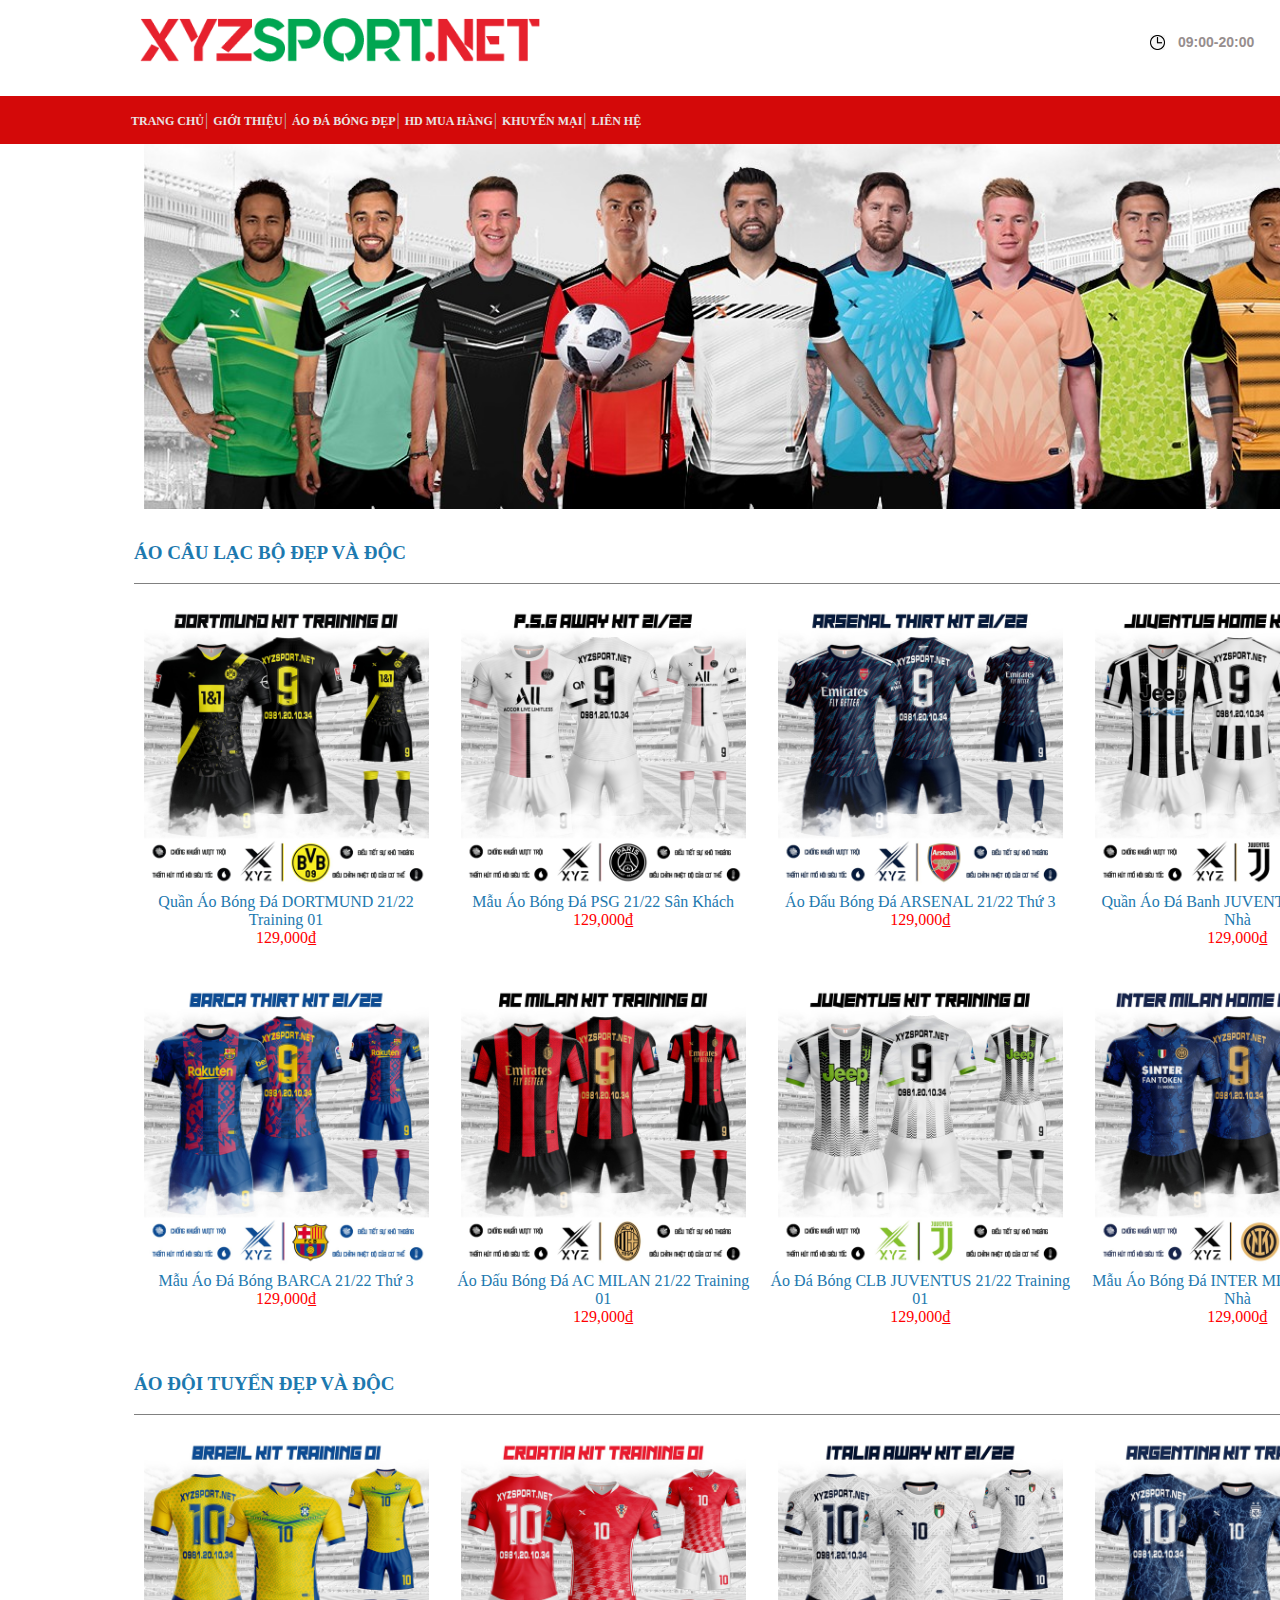
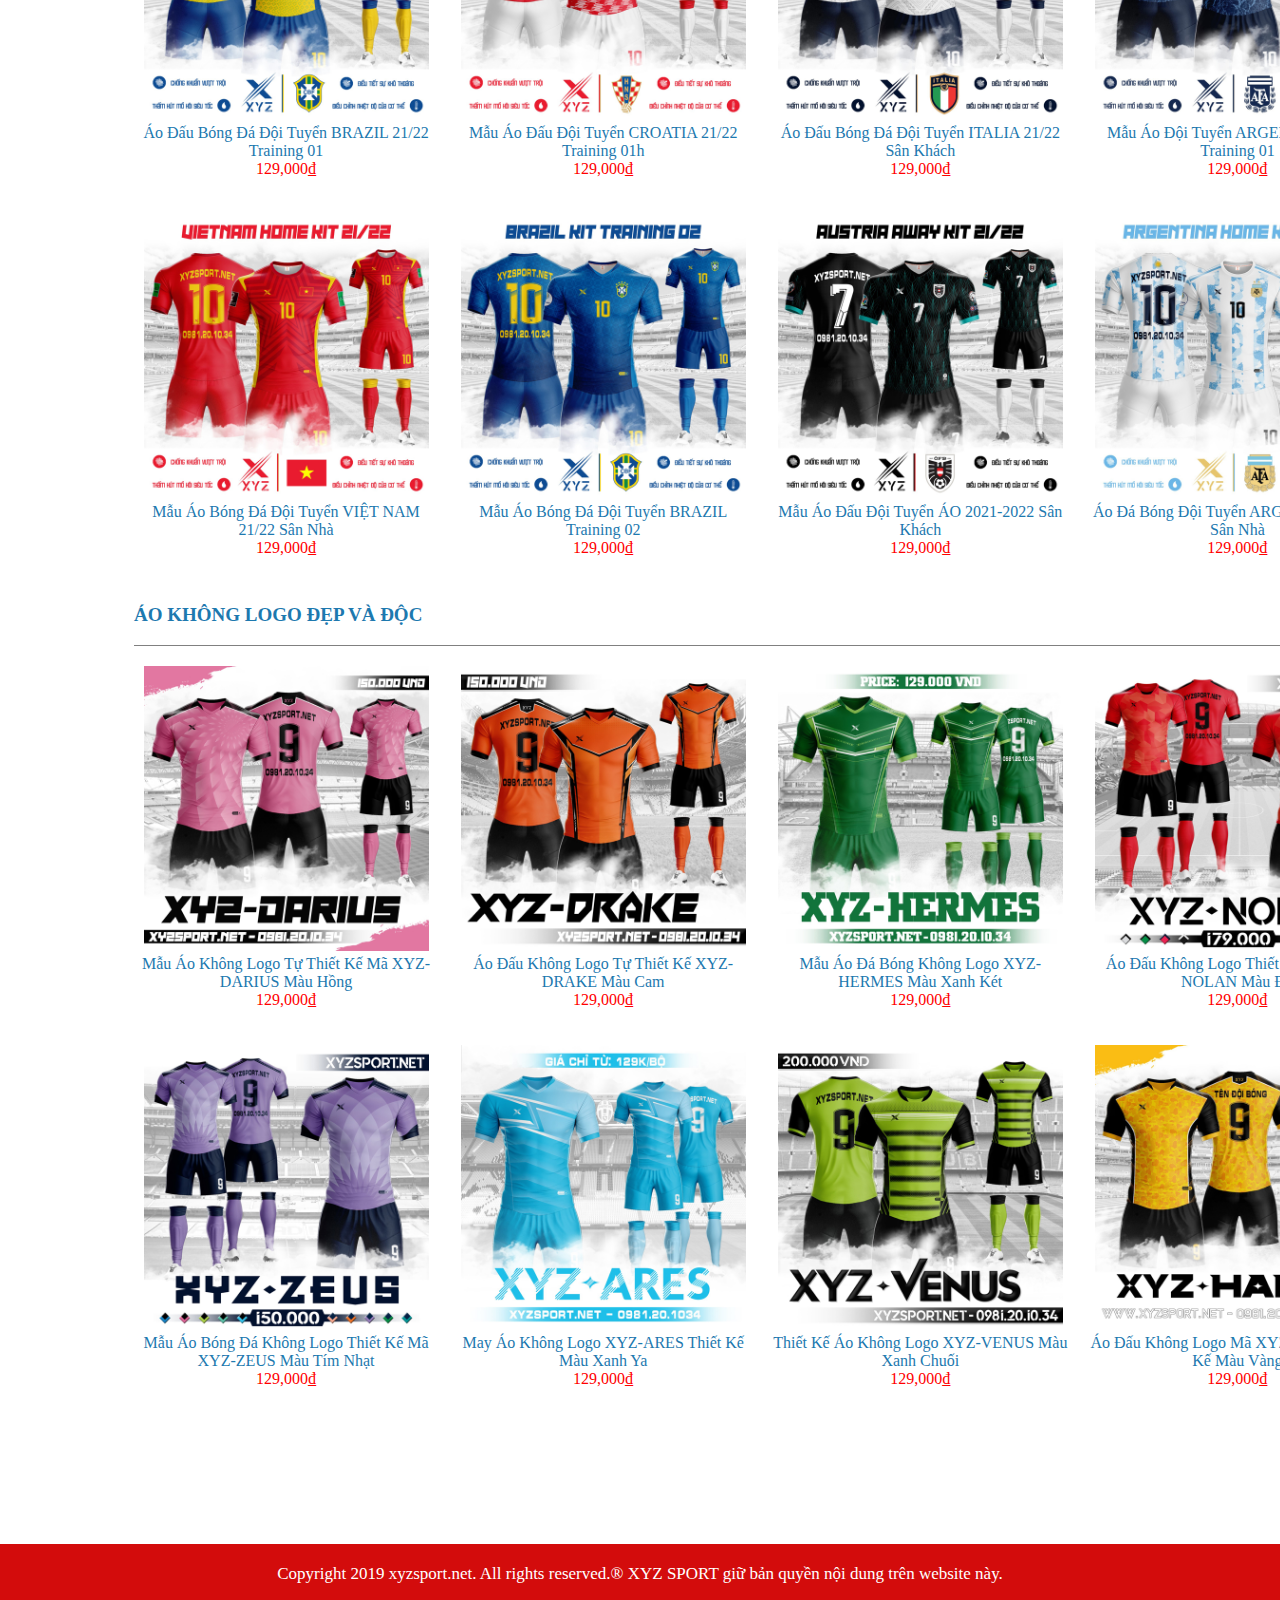
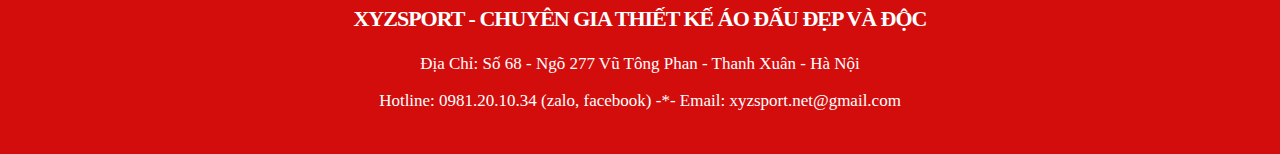
<file: index/index.html>
<!DOCTYPE html>
<html lang="en">

<head>
    <meta charset="UTF-8">
    <title>XYZ SPORT</title>
    <link rel="stylesheet" href="../css/style.css">
</head>

<body>
    <header>
        <div>
            <img src="../images/Logo-BannerTop3.png" alt="">
            <div class="hotline">
                
                <a href="">
                    <div class=hotline4>09:00-20:00 </div>
                </a>
                <a href="">
                    <div class=hotline5>0999.99.99.99 </div>
                </a>
            </div>
        </div>
    </header>

    <nav>
        <div class="menu">
            <ul>
                <li><a href="index.html">TRANG CHỦ</a></li>|
                <li><a href="index1.html">GIỚI THIỆU</a></li>|
                <li><a href="index2.html">ÁO ĐÁ BÓNG ĐẸP</a>
                    <ul>
                        <li><a href="index3.html">ÁO KHÔNG LOGO</a></li>
                        <li><a href="index4.html">ÁO CÂU LẠI BỘ</a></li>
                        <li><a href="index5.html">ÁO ĐỘI TUYỂN</a></li>
                    </ul>
                </li>|
                <li><a href="index6.html">HD MUA HÀNG</a></li>|
                <li><a href="index7.html">KHUYẾN MẠI</a></li>|
                <li><a href="index8.html">LIÊN HỆ</a></li>
            </ul>
        </div>
    </nav>
    <article>
        <div class="khunglon">
            <div class="anhchinh">
                <img src="../images/hinh1.jpg" alt="">
            </div>
            <div class="khung">
                <div class="noidungsp1">
                    <h3>ÁO CÂU LẠC BỘ ĐẸP VÀ ĐỘC</h3>
                </div>
                <div class="sanpham">
                    <a href="">
                        <div class="anhsp1">

                            <div class="anh">
                                <img src="../images/sp1.jpg" alt="">
                            </div>
                            <div class="tensp">
                                <div>Quần Áo Bóng Đá DORTMUND 21/22 Training 01</div>
                                129,000₫
                            </div>

                        </div>
                    </a>
                    <a href="">
                        <div class="anhsp1">
                            <div class="anh">
                                <img src="../images/sp2.jpg" alt="">
                            </div>
                            <div class="tensp">
                                <div>Mẫu Áo Bóng Đá PSG 21/22 Sân Khách</div>
                                129,000₫
                            </div>
                        </div>
                    </a>
                    <a href="">
                        <div class="anhsp1">
                            <div class="anh">
                                <img src="../images/sp3.jpg" alt="">
                            </div>
                            <div class="tensp">
                                <div>Áo Đấu Bóng Đá ARSENAL 21/22 Thứ 3</div>
                                129,000₫
                            </div>
                        </div>
                    </a>
                    <a href="">
                        <div class="anhsp1">
                            <div class="anh">
                                <img src="../images/sp4 4 4.jpg" alt="">
                            </div>
                            <div class="tensp">
                                <div>Quần Áo Đá Banh JUVENTUS 21/22 Sân Nhà</div>
                                129,000₫
                            </div>
                        </div>
                    </a>
                    <a href="">
                        <div class="anhsp1">
                            <div class="anh">
                                <img src="../images/sp5.jpg" alt="">
                            </div>
                            <div class="tensp">
                                <div>Mẫu Áo Đá Bóng BARCA 21/22 Thứ 3</div>
                                129,000₫
                            </div>
                        </div>
                    </a>
                    <a href="">
                        <div class="anhsp1">
                            <div class="anh">
                                <img src="../images/sp6.jpg" alt="">
                            </div>
                            <div class="tensp">
                                <div>Áo Đấu Bóng Đá AC MILAN 21/22 Training 01</div>
                                129,000₫
                            </div>
                        </div>
                    </a>
                    <a href="">
                        <div class="anhsp1">
                            <div class="anh">
                                <img src="../images/sp7.jpg" alt="">
                            </div>
                            <div class="tensp">
                                <div>Áo Đá Bóng CLB JUVENTUS 21/22 Training 01
                                </div>
                                129,000₫
                            </div>
                        </div>
                    </a>
                    <a href="">
                        <div class="anhsp1">
                            <div class="anh">
                                <img src="../images/sp8.jpg" alt="">
                            </div>
                            <div class="tensp">
                                <div>Mẫu Áo Bóng Đá INTER MILAN 21/22 Sân Nhà</div>
                                129,000₫
                            </div>
                        </div>
                    </a>
                </div>
            </div>
            <div class="khung">
                <div class="noidungsp1">
                    <h3>ÁO ĐỘI TUYỂN ĐẸP VÀ ĐỘC</h3>
                </div>
                <div class="sanpham">
                    <a href="">
                    <div class="anhsp1">
                        <div class="anh">
                            <img src="../images/sp9.jpg" alt="">
                        </div>
                        <div class="tensp">
                            <div>Áo Đấu Bóng Đá Đội Tuyển BRAZIL 21/22 Training 01</div>
                            129,000₫
                        </div>
                    </div>
                </a>
                <a href="">
                    <div class="anhsp1">
                        <div class="anh">
                            <img src="../images/sp10.jpg" alt="">
                        </div>
                        <div class="tensp">
                            <div>Mẫu Áo Đấu Đội Tuyển CROATIA 21/22 Training 01h</div>
                            129,000₫
                        </div>
                    </div>
                </a>
                <a href="">
                    <div class="anhsp1">
                        <div class="anh">
                            <img src="../images/sp11.jpg" alt="">
                        </div>
                        <div class="tensp">
                            <div>Áo Đấu Bóng Đá Đội Tuyển ITALIA 21/22 Sân Khách
                            </div>
                            129,000₫
                        </div>
                    </div>
                </a>
                <a href="">
                    <div class="anhsp1">
                        <div class="anh">
                            <img src="../images/sp12.jpg" alt="">
                        </div>
                        <div class="tensp">
                            <div>Mẫu Áo Đội Tuyển ARGENTINA 21/22 Training 01</div>
                            129,000₫
                        </div>
                    </div>
                </a>
                <a href="">
                    <div class="anhsp1">
                        <div class="anh">
                            <img src="../images/sp13.jpg" alt="">
                        </div>
                        <div class="tensp">
                            <div>Mẫu Áo Bóng Đá Đội Tuyển VIỆT NAM 21/22 Sân Nhà
                            </div>
                            129,000₫
                        </div>
                    </div>
                </a>
                <a href="">
                    <div class="anhsp1">
                        <div class="anh">
                            <img src="../images/sp14.jpg" alt="">
                        </div>
                        <div class="tensp">
                            <div>Mẫu Áo Bóng Đá Đội Tuyển BRAZIL Training 02
                            </div>
                            129,000₫
                        </div>
                    </div>
                </a>
                <a href="">
                    <div class="anhsp1">
                        <div class="anh">
                            <img src="../images/sp15.jpg" alt="">
                        </div>
                        <div class="tensp">
                            <div>Mẫu Áo Đấu Đội Tuyển ÁO 2021-2022 Sân Khách
                            </div>
                            129,000₫
                        </div>
                    </div>
                </a>
                <a href="">
                    <div class="anhsp1">
                        <div class="anh">
                            <img src="../images/sp16.jpg" alt="">
                        </div>
                        <div class="tensp">
                            <div>Áo Đá Bóng Đội Tuyển ARGENTINA 21/22 Sân Nhà
                            </div>
                            129,000₫
                        </div>
                    </div>
                </div>
            </a>
            </div>
            <div class="khung">
                <div class="noidungsp1">
                    <h3>ÁO KHÔNG LOGO ĐẸP VÀ ĐỘC</h3>
                </div>
                <div class="sanpham">
                    <a href="">
                    <div class="anhsp1">
                        <div class="anh">
                            <img src="../images/sp17 1.jpg" alt="">
                        </div>
                        <div class="tensp">
                            <div>Mẫu Áo Không Logo Tự Thiết Kế Mã XYZ-DARIUS Màu Hồng
                            </div>
                            129,000₫
                        </div>
                    </div>
                </a>
                <a href="">
                    <div class="anhsp1">
                        <div class="anh">
                            <img src="../images/sp18.jpg" alt="">
                        </div>
                        <div class="tensp">
                            <div>Áo Đấu Không Logo Tự Thiết Kế XYZ-DRAKE Màu Cam
                            </div>
                            129,000₫
                        </div>
                    </div>
                </a>
                <a href="">
                    <div class="anhsp1">
                        <div class="anh">
                            <img src="../images/sp19.jpg" alt="">
                        </div>
                        <div class="tensp">
                            <div>Mẫu Áo Đá Bóng Không Logo XYZ-HERMES Màu Xanh Két
                            </div>
                            129,000₫
                        </div>
                    </div>
                </a>
                <a href="">
                    <div class="anhsp1">
                        <div class="anh">
                            <img src="../images/sp20.jpg" alt="">
                        </div>
                        <div class="tensp">
                            <div>Áo Đấu Không Logo Thiết Kế Mã XYZ-NOLAN Màu Đỏ</div>
                            129,000₫
                        </div>
                    </div>
                </a>
                <a href="">
                    <div class="anhsp1">
                        <div class="anh">
                            <img src="../images/sp21.jpg" alt="">
                        </div>
                        <div class="tensp">
                            <div>Mẫu Áo Bóng Đá Không Logo Thiết Kế Mã XYZ-ZEUS Màu Tím Nhạt</div>
                            129,000₫
                        </div>
                    </div>
                </a>
                <a href="">
                    <div class="anhsp1">
                        <div class="anh">
                            <img src="../images/sp22 2.jpg" alt="">
                        </div>
                        <div class="tensp">
                            <div>May Áo Không Logo XYZ-ARES Thiết Kế Màu Xanh Ya
                            </div>
                            129,000₫
                        </div>
                    </div>
                </a>
                <a href="">
                    <div class="anhsp1">
                        <div class="anh">
                            <img src="../images/sp23.jpg" alt="">
                        </div>
                        <div class="tensp">
                            <div>Thiết Kế Áo Không Logo XYZ-VENUS Màu Xanh Chuối
                            </div>
                            129,000₫
                        </div>
                    </div>
                </a>
                <a href="">
                    <div class="anhsp1">
                        <div class="anh">
                            <img src="../images/sp24.jpg" alt="">
                        </div>
                        <div class="tensp">
                            <div>Áo Đấu Không Logo Mã XYZ-HADES Thiết Kế Màu Vàng
                            </div>
                            129,000₫
                        </div>
                    </div>
                </a>
                
            </div>
        </div>
    </article>
    <footer>
        <p class="kt1"> Copyright 2019 xyzsport.net. All rights reserved.® XYZ SPORT giữ bản quyền nội dung trên website
            này.</p>
        <p class="kt2"> XYZSPORT - CHUYÊN GIA THIẾT KẾ ÁO ĐẤU ĐẸP VÀ ĐỘC</p>
        <p class="kt3">Địa Chỉ: Số 68 - Ngõ 277 Vũ Tông Phan - Thanh Xuân - Hà Nội</p>
        <p class="kt4">Hotline: 0981.20.10.34 (zalo, facebook) -*- Email: xyzsport.net@gmail.com</p>
    </footer>
</body>

</html>
</file>
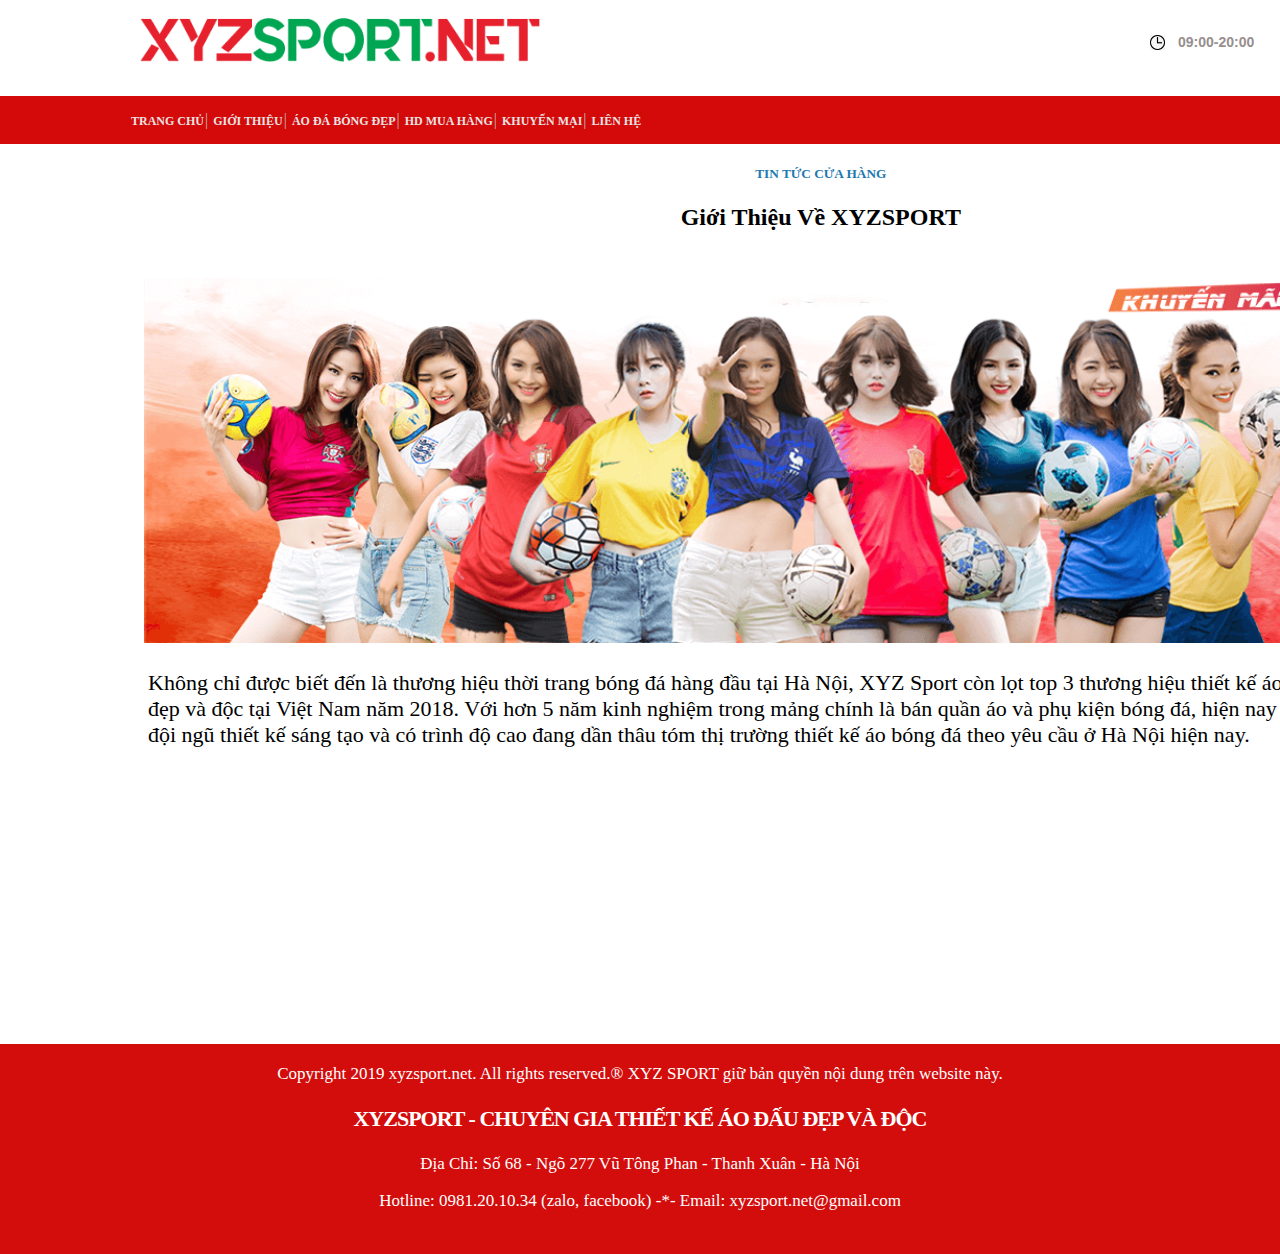
<file: index/index1.html>
<!DOCTYPE html>
<html lang="en">

<head>
    <meta charset="UTF-8">
    <title>XYZ SPORT</title>
    <link rel="stylesheet" href="../css/stylegioithieu.css">
</head>

<body>
    <header>
        <div>
            <img src="../images/Logo-BannerTop3.png" alt="">
            <div class="hotline">
                
                <a href="">
                    <div class=hotline4>09:00-20:00 </div>
                </a>
                <a href="">
                    <div class=hotline5>0999.99.99.99 </div>
                </a>
            </div>
        </div>
    </header>

    <nav>
        <div class="menu">
            <ul>
                <li><a href="index.html">TRANG CHỦ</a></li>|
                <li><a href="index1.html">GIỚI THIỆU</a></li>|
                <li><a href="index2.html">ÁO ĐÁ BÓNG ĐẸP</a>
                    <ul>
                        <li><a href="index3.html">ÁO KHÔNG LOGO</a></li>
                        <li><a href="index4.html">ÁO CÂU LẠI BỘ</a></li>
                        <li><a href="index5.html">ÁO ĐỘI TUYỂN</a></li>
                    </ul>
                </li>|
                <li><a href="index6.html">HD MUA HÀNG</a></li>|
                <li><a href="index7.html">KHUYẾN MẠI</a></li>|

                <li><a href="index8.html">LIÊN HỆ</a></li>
            </ul>
        </div>
    </nav>
    <article>
        <div class="khung">
            <div class="noidungsp1">
                <h5>TIN TỨC CỬA HÀNG</h5>
                <h2>Giới Thiệu Về XYZSPORT</h2>
            </div>
            
        </div>
        <div class="khunglon">
            <div class="anhchinh">
                <img src="../imggioithieu/anh1.png" alt="">
                
            </div>
            <p class="ndgt1">Không chỉ được biết đến là thương hiệu thời trang bóng đá hàng đầu tại Hà Nội, XYZ Sport còn lọt top 3 thương hiệu thiết kế áo bóng đá đẹp và độc tại Việt Nam năm 2018. Với hơn 5 năm kinh nghiệm trong mảng chính là bán quần áo và phụ kiện bóng đá, hiện nay XYZ với đội ngũ thiết kế sáng tạo và có trình độ cao đang dần thâu tóm thị trường thiết kế áo bóng đá theo yêu cầu ở Hà Nội hiện nay.
               
            </p>
            
        </div>
        
        
    </article>
    
    <footer>
        <p class="kt1"> Copyright 2019 xyzsport.net. All rights reserved.® XYZ SPORT giữ bản quyền nội dung trên website
            này.</p>
        <p class="kt2"> XYZSPORT - CHUYÊN GIA THIẾT KẾ ÁO ĐẤU ĐẸP VÀ ĐỘC</p>
        <p class="kt3">Địa Chỉ: Số 68 - Ngõ 277 Vũ Tông Phan - Thanh Xuân - Hà Nội</p>
        <p class="kt4">Hotline: 0981.20.10.34 (zalo, facebook) -*- Email: xyzsport.net@gmail.com</p>
    </footer>
</body>

</html>
</file>
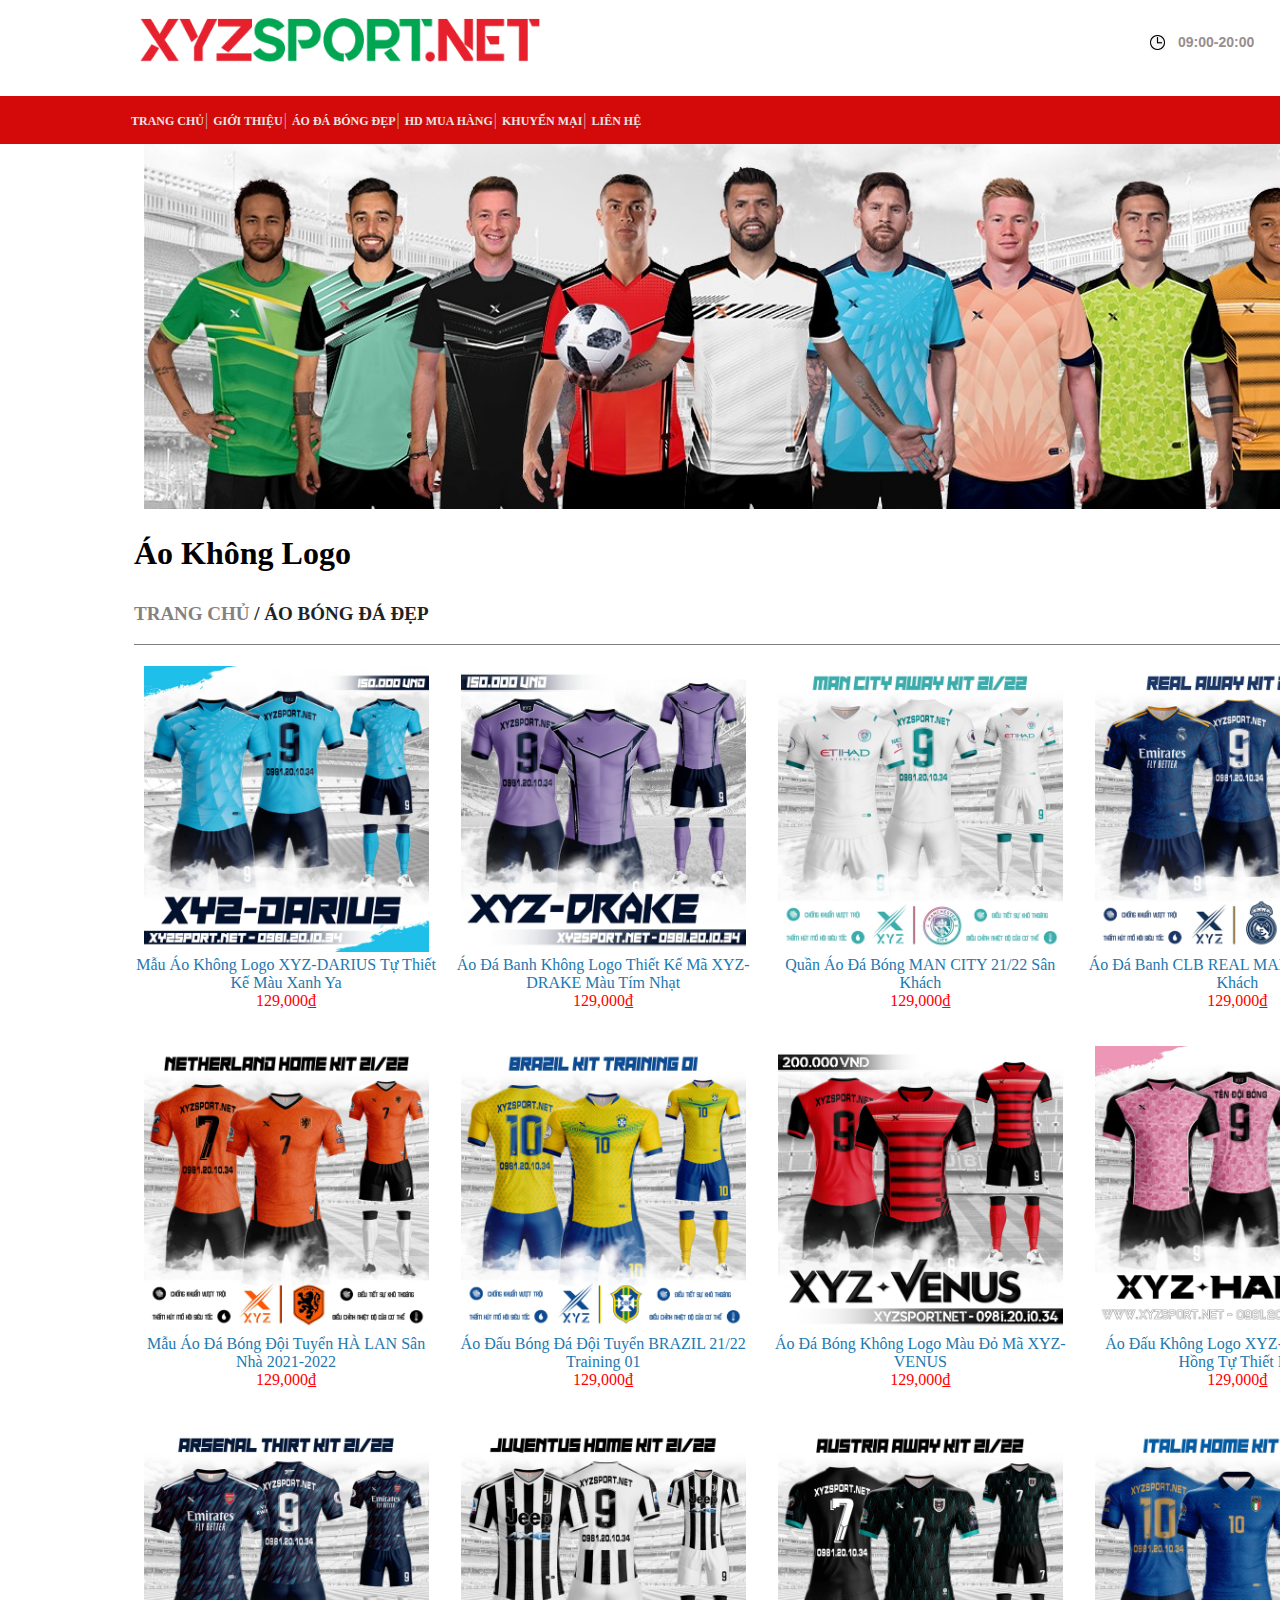
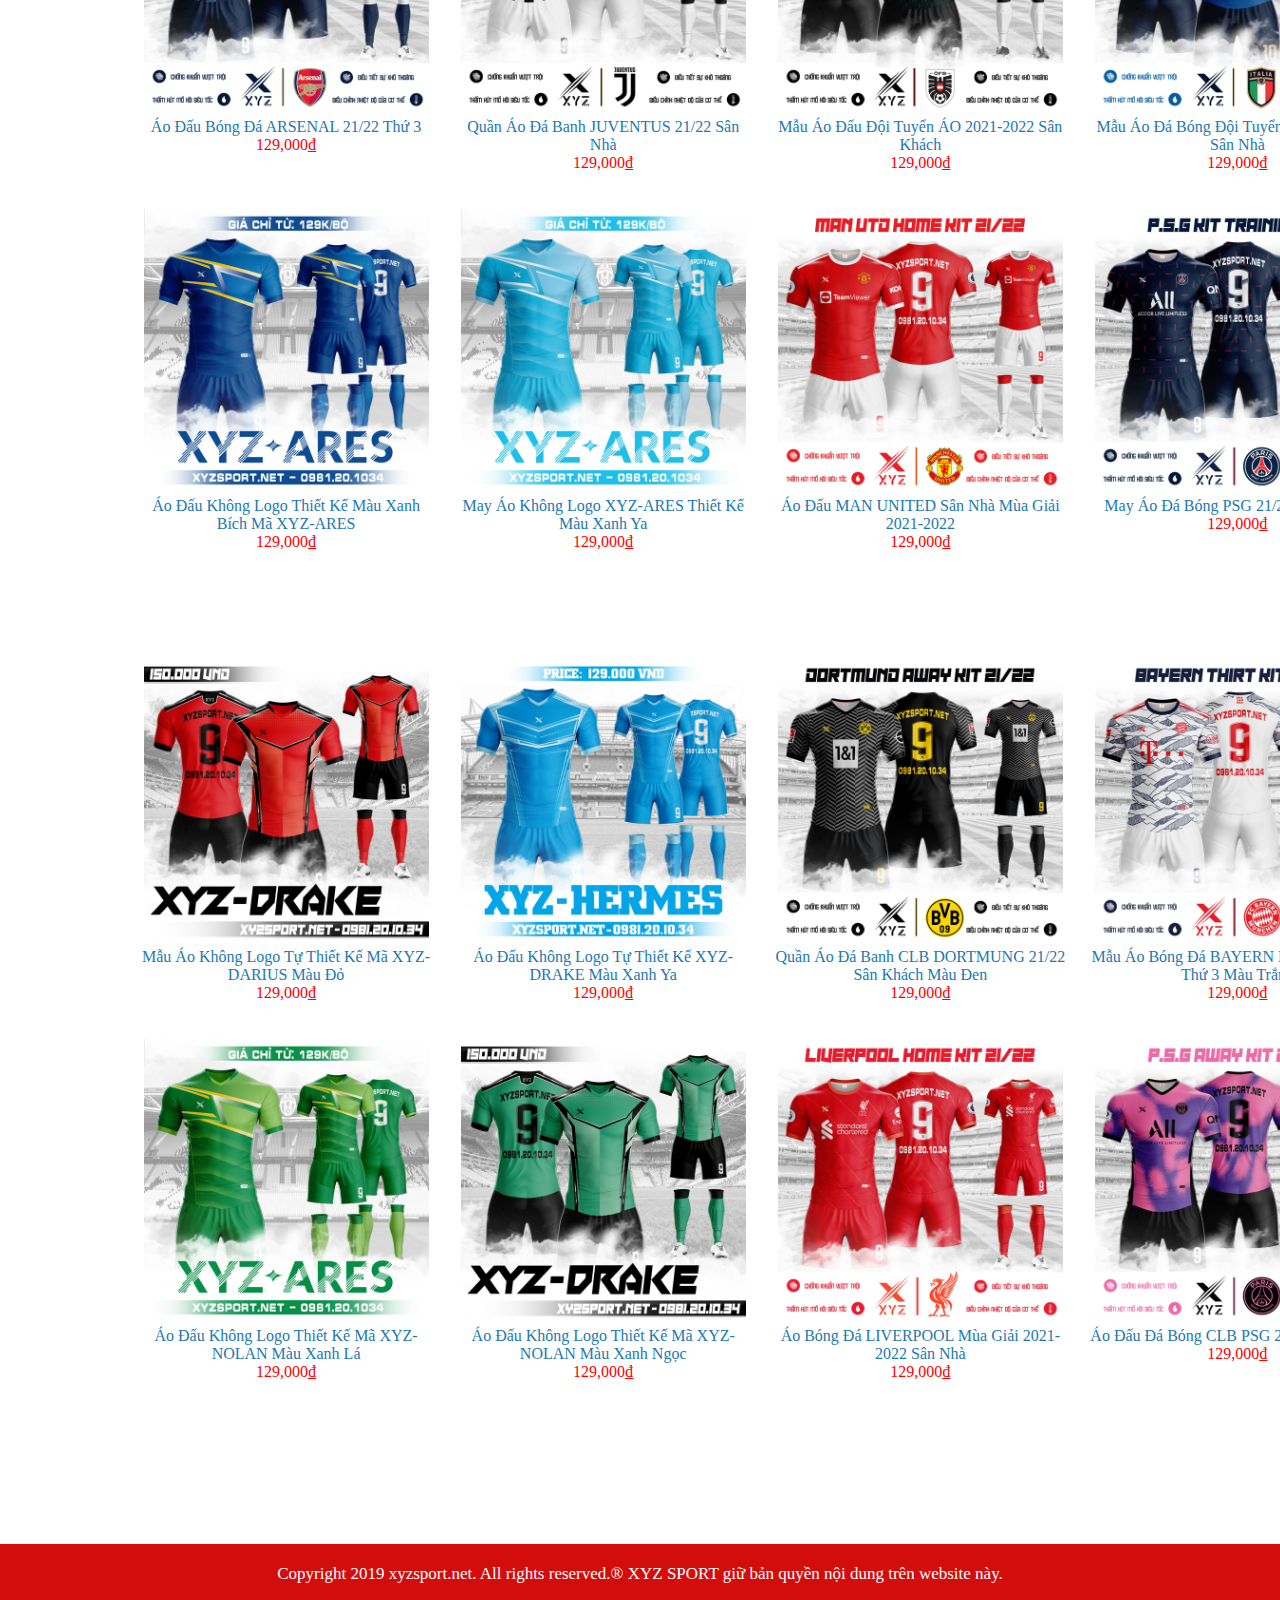
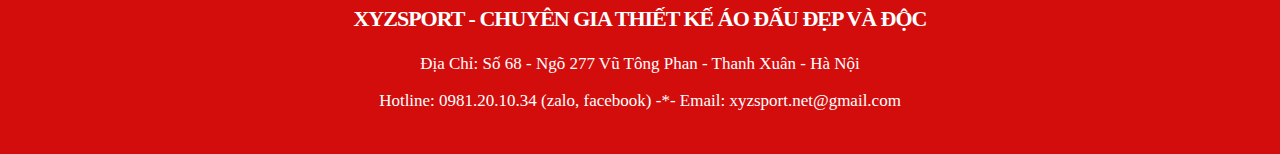
<file: index/index2.html>
<!DOCTYPE html>
<html lang="en">

<head>
    <meta charset="UTF-8">
    <title>XYZ SPORT</title>
    <link rel="stylesheet" href="../css/aobongdadep.css">
</head>

<body>
    <header>
        <div>
            <img src="../images/Logo-BannerTop3.png" alt="">
            <div class="hotline">
                
                <a href="">
                    <div class=hotline4>09:00-20:00 </div>
                </a>
                <a href="">
                    <div class=hotline5>0999.99.99.99 </div>
                </a>
            </div>
        </div>
    </header>

    <nav>
        <div class="menu">
            <ul>
                <li><a href="index.html">TRANG CHỦ</a></li>|
                <li><a href="index1.html">GIỚI THIỆU</a></li>|
                <li><a href="index2.html">ÁO ĐÁ BÓNG ĐẸP</a>
                    <ul>
                        <li><a href="index3.html">ÁO KHÔNG LOGO</a></li>
                        <li><a href="index4.html">ÁO CÂU LẠI BỘ</a></li>
                        <li><a href="index5.html">ÁO ĐỘI TUYỂN</a></li>
                    </ul>
                </li>|
                <li><a href="index6.html">HD MUA HÀNG</a></li>|
                <li><a href="index7.html">KHUYẾN MẠI</a></li>|

                <li><a href="index8.html">LIÊN HỆ</a></li>
            </ul>
        </div>
    </nav>
    <article>
        <div class="khunglon">
            <div class="anhchinh">
                <img src="../images/hinh1.jpg" alt="">
            </div>
            <div class="khung">
                <div class="noidungsp1">
                    <h1>Áo Không Logo</h1>
                    <h3> <a href="index.html"> TRANG CHỦ </a>/ ÁO BÓNG ĐÁ ĐẸP </h3>
                </div>
                <div class="sanpham">
                    <a href="">
                        <div class="anhsp1">
                            <div class="anh">
                                <img src="../imgtrangcon1/sp1.jpg" alt="">
                            </div>
                            <div class="tensp">
                                <div>Mẫu Áo Không Logo XYZ-DARIUS Tự Thiết Kế Màu Xanh Ya</div>
                                129,000₫
                            </div>
                        </div>
                    </a>
                    <a href="">
                        <div class="anhsp1">
                            <div class="anh">
                                <img src="../imgtrangcon1/sp2.jpg" alt="">
                            </div>
                            <div class="tensp">
                                <div>Áo Đá Banh Không Logo Thiết Kế Mã XYZ-DRAKE Màu Tím Nhạt
                                </div>
                                129,000₫
                            </div>
                        </div>
                    </a>
                    <a href="">
                        <div class="anhsp1">
                            <div class="anh">
                                <img src="../imgtrangcon2/3.jpg" alt="">
                            </div>
                            <div class="tensp">
                                <div>Quần Áo Đá Bóng MAN CITY 21/22 Sân Khách
                                </div>
                                129,000₫
                            </div>
                        </div>
                    </a>
                    <a href="">
                        <div class="anhsp1">
                            <div class="anh">
                                <img src="../imgtrangcon2/4.jpg" alt="">
                            </div>
                            <div class="tensp">
                                <div>Áo Đá Banh CLB REAL MADRID 21/22 Sân Khách</div>
                                129,000₫
                            </div>
                        </div>
                    </a>
                    <a href="">
                        <div class="anhsp1">
                            <div class="anh">
                                <img src="../imgtrangcon3/5.jpg" alt="">
                            </div>
                            <div class="tensp">
                                <div>Mẫu Áo Đá Bóng Đội Tuyển HÀ LAN Sân Nhà 2021-2022</div>
                                129,000₫
                            </div>
                        </div>
                    </a>
                    <a href="">
                        <div class="anhsp1">
                            <div class="anh">
                                <img src="../imgtrangcon3/6.jpg" alt="">
                            </div>
                            <div class="tensp">
                                <div>Áo Đấu Bóng Đá Đội Tuyển BRAZIL 21/22 Training 01</div>
                                129,000₫
                            </div>
                        </div>
                    </a>
                    <a href="">
                        <div class="anhsp1">
                            <div class="anh">
                                <img src="../imgtrangcon1/sp7.jpg" alt="">
                            </div>
                            <div class="tensp">
                                <div>Áo Đá Bóng Không Logo Màu Đỏ Mã XYZ-VENUS
                                </div>
                                129,000₫
                            </div>
                        </div>
                    </a>
                    <a href="">
                        <div class="anhsp1">
                            <div class="anh">
                                <img src="../imgtrangcon1/sp8.jpg" alt="">
                            </div>
                            <div class="tensp">
                                <div>Áo Đấu Không Logo XYZ-HADES Màu Hồng Tự Thiết Kế
                                </div>
                                129,000₫
                            </div>
                        </div>
                    </a>
                </div>
            </div>
            <div class="khung">

                <div class="sanpham">
                    <a href="">
                        <div class="anhsp1">
                            <div class="anh">
                                <img src="../imgtrangcon2/9.jpg" alt="">
                            </div>
                            <div class="tensp">
                                <div>Áo Đấu Bóng Đá ARSENAL 21/22 Thứ 3</div>
                                129,000₫
                            </div>
                        </div>
                    </a>
                    <a href="">
                        <div class="anhsp1">
                            <div class="anh">
                                <img src="../imgtrangcon2/10.jpg" alt="">
                            </div>
                            <div class="tensp">
                                <div>Quần Áo Đá Banh JUVENTUS 21/22 Sân Nhà
                                </div>
                                129,000₫
                            </div>
                        </div>
                    </a>
                    <a href="">
                        <div class="anhsp1">
                            <div class="anh">
                                <img src="../imgtrangcon3/11.jpg" alt="">
                            </div>
                            <div class="tensp">
                                <div>Mẫu Áo Đấu Đội Tuyển ÁO 2021-2022 Sân Khách
                                </div>
                                129,000₫
                            </div>
                        </div>
                    </a>
                    <a href="">
                        <div class="anhsp1">
                            <div class="anh">
                                <img src="../imgtrangcon3/12.jpg" alt="">
                            </div>
                            <div class="tensp">
                                <div>Mẫu Áo Đá Bóng Đội Tuyển ITALIA 21/22 Sân Nhà</div>
                                129,000₫
                            </div>
                        </div>
                    </a>
                    <a href="">
                        <div class="anhsp1">
                            <div class="anh">
                                <img src="../imgtrangcon1/sp17.jpg" alt="">
                            </div>
                            <div class="tensp">
                                <div>Áo Đấu Không Logo Thiết Kế Màu Xanh Bích Mã XYZ-ARES
                                </div>
                                129,000₫
                            </div>
                        </div>
                    </a>
                    <a href="">
                        <div class="anhsp1">
                            <div class="anh">
                                <img src="../imgtrangcon1/sp14.jpg" alt="">
                            </div>
                            <div class="tensp">
                                <div>May Áo Không Logo XYZ-ARES Thiết Kế Màu Xanh Ya

                                </div>
                                129,000₫
                            </div>
                        </div>
                    </a>
                    <a href="">
                        <div class="anhsp1">
                            <div class="anh">
                                <img src="../imgtrangcon2/15.jpg" alt="">
                            </div>
                            <div class="tensp">
                                <div>Áo Đấu MAN UNITED Sân Nhà Mùa Giải 2021-2022

                                </div>
                                129,000₫
                            </div>
                        </div>
                    </a>
                    <a href="">
                        <div class="anhsp1">
                            <div class="anh">
                                <img src="../imgtrangcon2/16.jpg" alt="">
                            </div>
                            <div class="tensp">
                                <div>May Áo Đá Bóng PSG 21/22 Training 05

                                </div>
                                129,000₫
                            </div>
                        </div>
                    </a>
                </div>
                <div class="sanpham">
                    <a href="">
                    <div class="anhsp1">
                        <div class="anh">
                            <img src="../imgtrangcon1/sp17 1.jpg" alt="">
                        </div>
                        <div class="tensp">
                            <div>Mẫu Áo Không Logo Tự Thiết Kế Mã XYZ-DARIUS Màu Đỏ</div>
                            129,000₫
                        </div>
                    </div>
                </a>
                <a href="">
                    <div class="anhsp1">
                        <div class="anh">
                            <img src="../imgtrangcon1/sp18.jpg" alt="">
                        </div>
                        <div class="tensp">
                            <div>Áo Đấu Không Logo Tự Thiết Kế XYZ-DRAKE Màu Xanh Ya
                            </div>
                            129,000₫
                        </div>
                    </div>
                </a>
                <a href="">
                    <div class="anhsp1">
                        <div class="anh">
                            <img src="../imgtrangcon2/19.jpg" alt="">
                        </div>
                        <div class="tensp">
                            <div>Quần Áo Đá Banh CLB DORTMUNG 21/22 Sân Khách Màu Đen
                            </div>
                            129,000₫
                        </div>
                    </div>
                </a>
                <a href="">
                    <div class="anhsp1">
                        <div class="anh">
                            <img src="../imgtrangcon2/20.jpg" alt="">
                        </div>
                        <div class="tensp">
                            <div>Mẫu Áo Bóng Đá BAYERN MUNICH 21/22 Thứ 3 Màu Trắng</div>
                            129,000₫
                        </div>
                    </div>
                </a>
                <a href="">
                    <div class="anhsp1">
                        <div class="anh">
                            <img src="../imgtrangcon1/sp21.jpg" alt="">
                        </div>
                        <div class="tensp">
                            <div>Áo Đấu Không Logo Thiết Kế Mã XYZ-NOLAN Màu Xanh Lá
                            </div>
                            129,000₫
                        </div>
                    </div>
                </a>
                <a href="">
                    <div class="anhsp1">
                        <div class="anh">
                            <img src="../imgtrangcon1/sp22.jpg" alt="">
                        </div>
                        <div class="tensp">
                            <div>Áo Đấu Không Logo Thiết Kế Mã XYZ-NOLAN Màu Xanh Ngọc

                            </div>
                            129,000₫
                        </div>
                    </div>
                </a>
                <a href="">
                    <div class="anhsp1">
                        <div class="anh">
                            <img src="../imgtrangcon2/23.jpg" alt="">
                        </div>
                        <div class="tensp">
                            <div>Áo Bóng Đá LIVERPOOL Mùa Giải 2021-2022 Sân Nhà
                            </div>
                            129,000₫
                        </div>
                    </div>
                </a>
                <a href="">
                    <div class="anhsp1">
                        <div class="anh">
                            <img src="../imgtrangcon2/24.jpg" alt="">
                        </div>
                        <div class="tensp">
                            <div>Áo Đấu Đá Bóng CLB PSG 21/22 Sân Khách 

                            </div>
                            129,000₫
                        </div>
                    </div>
                </a>
                </div>
            </div>
        </div>
        </div>




    </article>
    <footer>
        <p class="kt1"> Copyright 2019 xyzsport.net. All rights reserved.® XYZ SPORT giữ bản quyền nội dung trên website
            này.</p>
        <p class="kt2"> XYZSPORT - CHUYÊN GIA THIẾT KẾ ÁO ĐẤU ĐẸP VÀ ĐỘC</p>
        <p class="kt3">Địa Chỉ: Số 68 - Ngõ 277 Vũ Tông Phan - Thanh Xuân - Hà Nội</p>
        <p class="kt4">Hotline: 0981.20.10.34 (zalo, facebook) -*- Email: xyzsport.net@gmail.com</p>
    </footer>
</body>

</html>
</file>
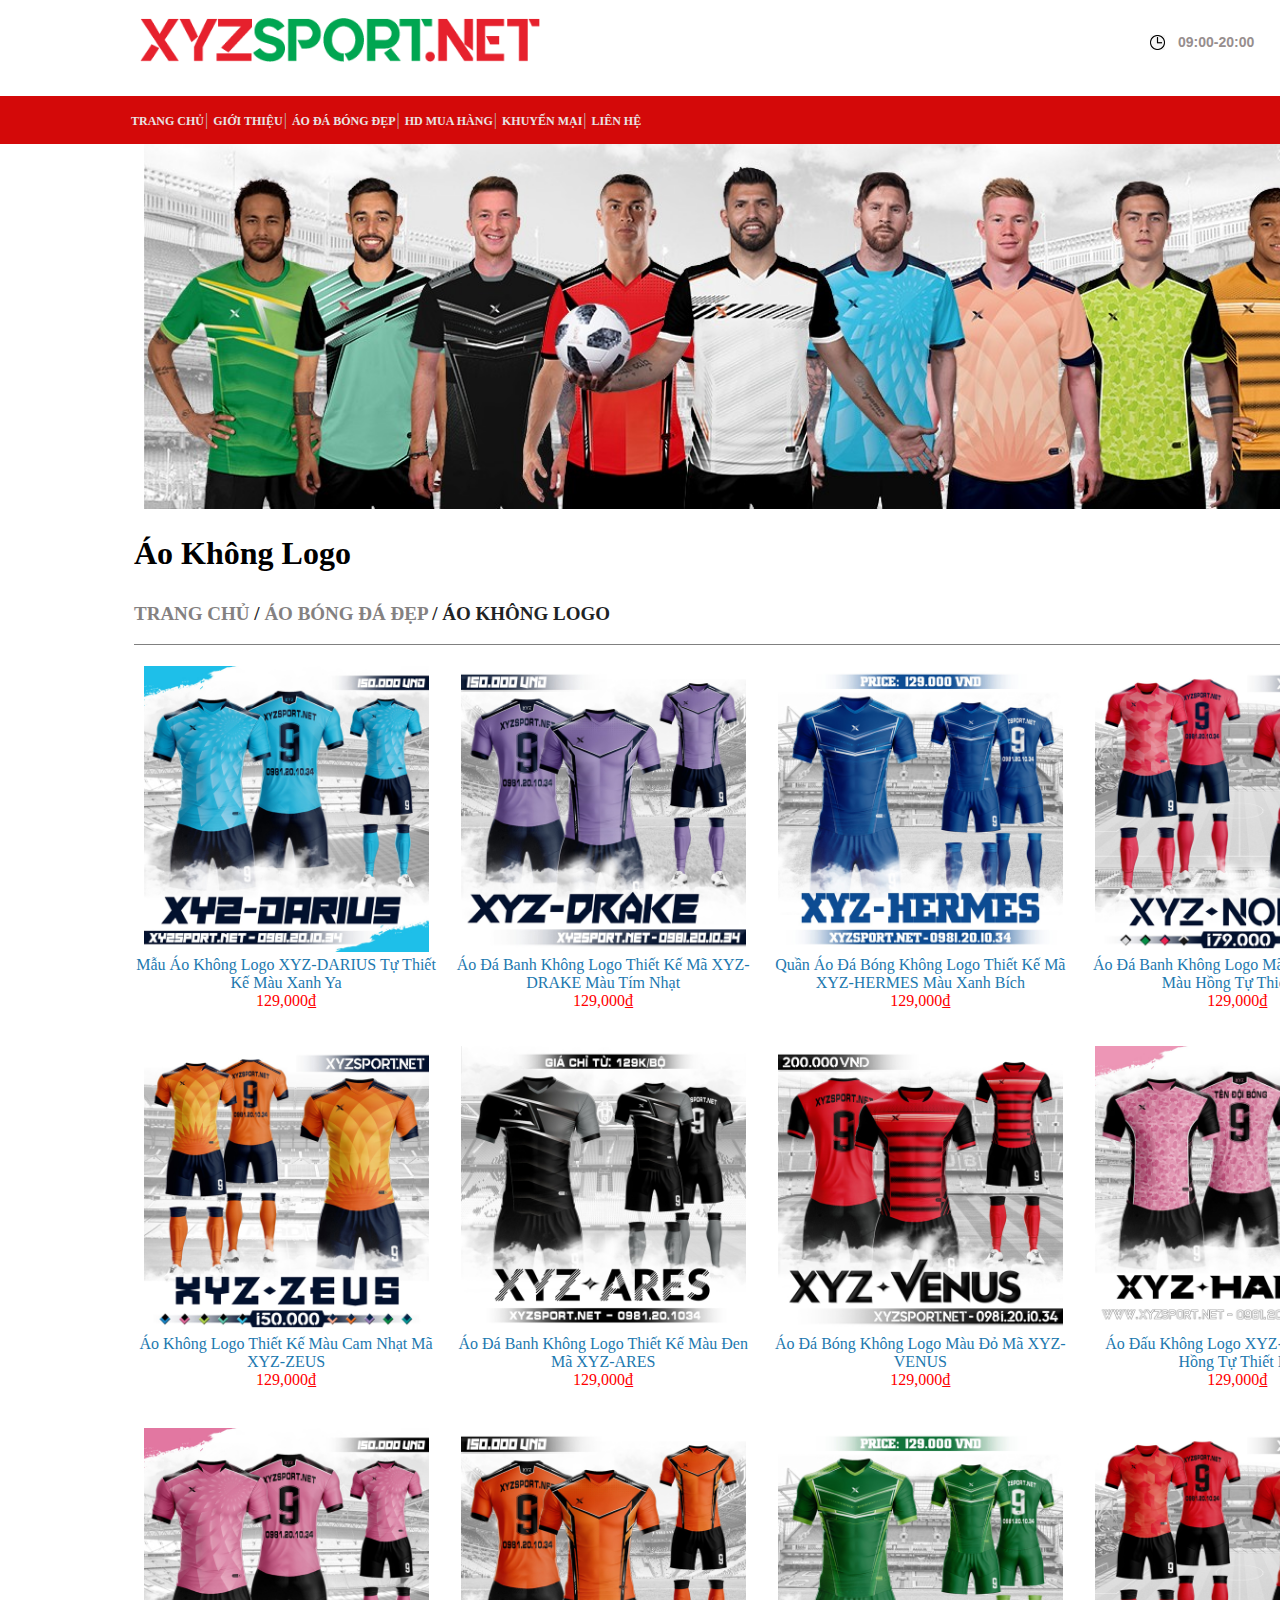
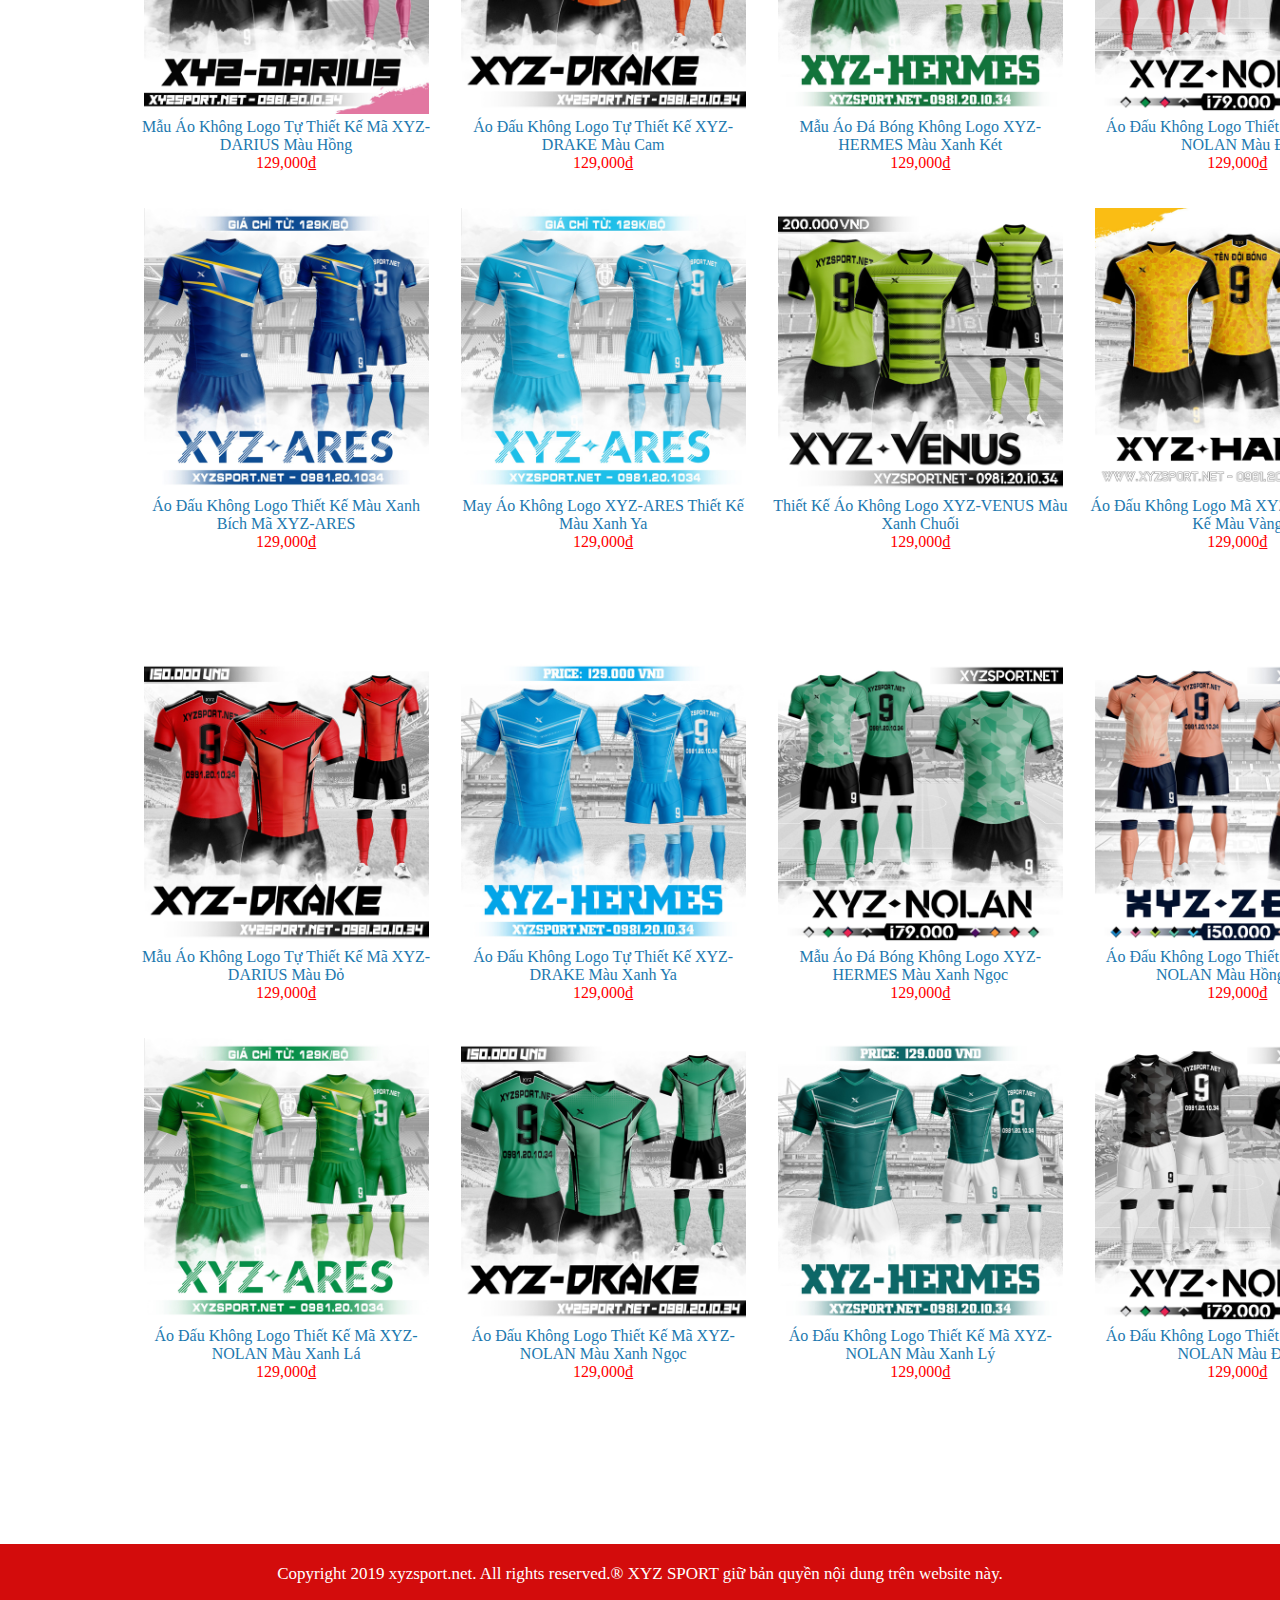
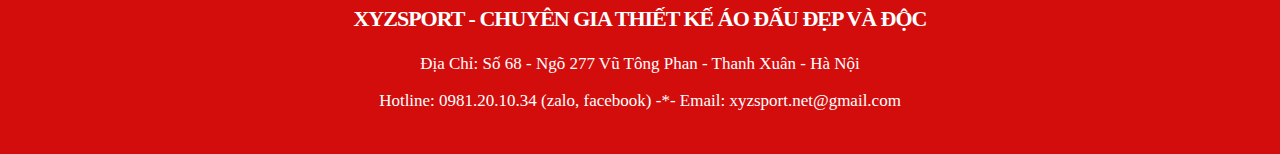
<file: index/index3.html>
<!DOCTYPE html>
<html lang="en">

<head>
    <meta charset="UTF-8">
    <title>XYZ SPORT</title>
    <link rel="stylesheet" href="../css/style1.css">
</head>

<body>
    <header>
        <div>
            <img src="../images/Logo-BannerTop3.png" alt="">
            <div class="hotline">
                
                <a href="">
                    <div class=hotline4>09:00-20:00 </div>
                </a>
                <a href="">
                    <div class=hotline5>0999.99.99.99 </div>
                </a>
            </div>
        </div>
    </header>

    <nav>
        <div class="menu">
            <ul>
                <li><a href="index.html">TRANG CHỦ</a></li>|
                <li><a href="index1.html">GIỚI THIỆU</a></li>|
                <li><a href="index2.html">ÁO ĐÁ BÓNG ĐẸP</a>
                    <ul>
                        <li><a href="index3.html">ÁO KHÔNG LOGO</a></li>
                        <li><a href="index4.html">ÁO CÂU LẠI BỘ</a></li>
                        <li><a href="index5.html">ÁO ĐỘI TUYỂN</a></li>
                    </ul>
                </li>|
                <li><a href="index6.html">HD MUA HÀNG</a></li>|
                <li><a href="index7.html">KHUYẾN MẠI</a></li>|

                <li><a href="index8.html">LIÊN HỆ</a></li>
            </ul>
        </div>
    </nav>
    <article>
        <div class="khunglon">
            <div class="anhchinh">
                <img src="../images/hinh1.jpg" alt="">
            </div>
            <div class="khung">
                <div class="noidungsp1">
                    <h1>Áo Không Logo</h1>
                    <h3> <a href="index.html"> TRANG CHỦ </a>/ <a href="index2.html">ÁO BÓNG ĐÁ ĐẸP</a>  / ÁO KHÔNG LOGO</h3>
                </div>
                <div class="sanpham">
                    <a href="">
                        <div class="anhsp1">
                            <div class="anh">
                                <img src="../imgtrangcon1/sp1.jpg" alt="">
                            </div>
                            <div class="tensp">
                                <div>Mẫu Áo Không Logo XYZ-DARIUS Tự Thiết Kế Màu Xanh Ya</div>
                                129,000₫
                            </div>
                        </div>
                    </a>
                    <a href="">
                        <div class="anhsp1">
                            <div class="anh">
                                <img src="../imgtrangcon1/sp2.jpg" alt="">
                            </div>
                            <div class="tensp">
                                <div>Áo Đá Banh Không Logo Thiết Kế Mã XYZ-DRAKE Màu Tím Nhạt
                                </div>
                                129,000₫
                            </div>
                        </div>
                    </a>
                    <a href="">
                        <div class="anhsp1">
                            <div class="anh">
                                <img src="../imgtrangcon1/sp3.jpg" alt="">
                            </div>
                            <div class="tensp">
                                <div>Quần Áo Đá Bóng Không Logo Thiết Kế Mã XYZ-HERMES Màu Xanh Bích
                                </div>
                                129,000₫
                            </div>
                        </div>
                    </a>
                    <a href="">
                        <div class="anhsp1">
                            <div class="anh">
                                <img src="../imgtrangcon1/sp4.jpg" alt="">
                            </div>
                            <div class="tensp">
                                <div>Áo Đá Banh Không Logo Mã XYZ-NOLAN Màu Hồng Tự Thiết Kế</div>
                                129,000₫
                            </div>
                        </div>
                    </a>
                    <a href="">
                        <div class="anhsp1">
                            <div class="anh">
                                <img src="../imgtrangcon1/sp5.jpg" alt="">
                            </div>
                            <div class="tensp">
                                <div>Áo Không Logo Thiết Kế Màu Cam Nhạt Mã XYZ-ZEUS</div>
                                129,000₫
                            </div>
                        </div>
                    </a>
                    <a href="">
                        <div class="anhsp1">
                            <div class="anh">
                                <img src="../imgtrangcon1/sp6.jpg" alt="">
                            </div>
                            <div class="tensp">
                                <div>Áo Đá Banh Không Logo Thiết Kế Màu Đen Mã XYZ-ARES</div>
                                129,000₫
                            </div>
                        </div>
                    </a>
                    <a href="">
                        <div class="anhsp1">
                            <div class="anh">
                                <img src="../imgtrangcon1/sp7.jpg" alt="">
                            </div>
                            <div class="tensp">
                                <div>Áo Đá Bóng Không Logo Màu Đỏ Mã XYZ-VENUS
                                </div>
                                129,000₫
                            </div>
                        </div>
                    </a>
                    <a href="">
                        <div class="anhsp1">
                            <div class="anh">
                                <img src="../imgtrangcon1/sp8.jpg" alt="">
                            </div>
                            <div class="tensp">
                                <div>Áo Đấu Không Logo XYZ-HADES Màu Hồng Tự Thiết Kế
                                </div>
                                129,000₫
                            </div>
                        </div>
                    </a>
                </div>
            </div>
            <div class="khung">

                <div class="sanpham">
                    <a href="">
                        <div class="anhsp1">
                            <div class="anh">
                                <img src="../imgtrangcon1/sp9.jpg" alt="">
                            </div>
                            <div class="tensp">
                                <div>Mẫu Áo Không Logo Tự Thiết Kế Mã XYZ-DARIUS Màu Hồng</div>
                                129,000₫
                            </div>
                        </div>
                    </a>
                    <a href="">
                        <div class="anhsp1">
                            <div class="anh">
                                <img src="../imgtrangcon1/sp10.jpg" alt="">
                            </div>
                            <div class="tensp">
                                <div>Áo Đấu Không Logo Tự Thiết Kế XYZ-DRAKE Màu Cam
                                </div>
                                129,000₫
                            </div>
                        </div>
                    </a>
                    <a href="">
                        <div class="anhsp1">
                            <div class="anh">
                                <img src="../imgtrangcon1/sp11.jpg" alt="">
                            </div>
                            <div class="tensp">
                                <div>Mẫu Áo Đá Bóng Không Logo XYZ-HERMES Màu Xanh Két
                                </div>
                                129,000₫
                            </div>
                        </div>
                    </a>
                    <a href="">
                        <div class="anhsp1">
                            <div class="anh">
                                <img src="../imgtrangcon1/sp12.jpg" alt="">
                            </div>
                            <div class="tensp">
                                <div>Áo Đấu Không Logo Thiết Kế Mã XYZ-NOLAN Màu Đỏ</div>
                                129,000₫
                            </div>
                        </div>
                    </a>
                    <a href="">
                        <div class="anhsp1">
                            <div class="anh">
                                <img src="../imgtrangcon1/sp17.jpg" alt="">
                            </div>
                            <div class="tensp">
                                <div>Áo Đấu Không Logo Thiết Kế Màu Xanh Bích Mã XYZ-ARES
                                </div>
                                129,000₫
                            </div>
                        </div>
                    </a>
                    <a href="">
                        <div class="anhsp1">
                            <div class="anh">
                                <img src="../imgtrangcon1/sp14.jpg" alt="">
                            </div>
                            <div class="tensp">
                                <div>May Áo Không Logo XYZ-ARES Thiết Kế Màu Xanh Ya

                                </div>
                                129,000₫
                            </div>
                        </div>
                    </a>
                    <a href="">
                        <div class="anhsp1">
                            <div class="anh">
                                <img src="../imgtrangcon1/sp15.jpg" alt="">
                            </div>
                            <div class="tensp">
                                <div>Thiết Kế Áo Không Logo XYZ-VENUS Màu Xanh Chuối

                                </div>
                                129,000₫
                            </div>
                        </div>
                    </a>
                    <a href="">
                        <div class="anhsp1">
                            <div class="anh">
                                <img src="../imgtrangcon1/sp16.jpg" alt="">
                            </div>
                            <div class="tensp">
                                <div>Áo Đấu Không Logo Mã XYZ-HADES Thiết Kế Màu Vàng

                                </div>
                                129,000₫
                            </div>
                        </div>
                    </a>
                </div>
                <div class="sanpham">
                    <a href="">
                    <div class="anhsp1">
                        <div class="anh">
                            <img src="../imgtrangcon1/sp17 1.jpg" alt="">
                        </div>
                        <div class="tensp">
                            <div>Mẫu Áo Không Logo Tự Thiết Kế Mã XYZ-DARIUS Màu Đỏ</div>
                            129,000₫
                        </div>
                    </div>
                </a>
                <a href="">
                    <div class="anhsp1">
                        <div class="anh">
                            <img src="../imgtrangcon1/sp18.jpg" alt="">
                        </div>
                        <div class="tensp">
                            <div>Áo Đấu Không Logo Tự Thiết Kế XYZ-DRAKE Màu Xanh Ya
                            </div>
                            129,000₫
                        </div>
                    </div>
                </a>
                <a href="">
                    <div class="anhsp1">
                        <div class="anh">
                            <img src="../imgtrangcon1/sp19.jpg" alt="">
                        </div>
                        <div class="tensp">
                            <div>Mẫu Áo Đá Bóng Không Logo XYZ-HERMES Màu Xanh Ngọc
                            </div>
                            129,000₫
                        </div>
                    </div>
                </a>
                <a href="">
                    <div class="anhsp1">
                        <div class="anh">
                            <img src="../imgtrangcon1/sp20.jpg" alt="">
                        </div>
                        <div class="tensp">
                            <div>Áo Đấu Không Logo Thiết Kế Mã XYZ-NOLAN Màu Hồng Cam</div>
                            129,000₫
                        </div>
                    </div>
                </a>
                <a href="">
                    <div class="anhsp1">
                        <div class="anh">
                            <img src="../imgtrangcon1/sp21.jpg" alt="">
                        </div>
                        <div class="tensp">
                            <div>Áo Đấu Không Logo Thiết Kế Mã XYZ-NOLAN Màu Xanh Lá
                            </div>
                            129,000₫
                        </div>
                    </div>
                </a>
                <a href="">
                    <div class="anhsp1">
                        <div class="anh">
                            <img src="../imgtrangcon1/sp22.jpg" alt="">
                        </div>
                        <div class="tensp">
                            <div>Áo Đấu Không Logo Thiết Kế Mã XYZ-NOLAN Màu Xanh Ngọc

                            </div>
                            129,000₫
                        </div>
                    </div>
                </a>
                <a href="">
                    <div class="anhsp1">
                        <div class="anh">
                            <img src="../imgtrangcon1/sp23.jpg" alt="">
                        </div>
                        <div class="tensp">
                            <div>Áo Đấu Không Logo Thiết Kế Mã XYZ-NOLAN Màu Xanh Lý
                            </div>
                            129,000₫
                        </div>
                    </div>
                </a>
                <a href="">
                    <div class="anhsp1">
                        <div class="anh">
                            <img src="../imgtrangcon1/sp24.jpg" alt="">
                        </div>
                        <div class="tensp">
                            <div>Áo Đấu Không Logo Thiết Kế Mã XYZ-NOLAN Màu Đen

                            </div>
                            129,000₫
                        </div>
                    </div>
                </a>
                </div>
            </div>
        </div>
        </div>




    </article>
    <footer>
        <p class="kt1"> Copyright 2019 xyzsport.net. All rights reserved.® XYZ SPORT giữ bản quyền nội dung trên website
            này.</p>
        <p class="kt2"> XYZSPORT - CHUYÊN GIA THIẾT KẾ ÁO ĐẤU ĐẸP VÀ ĐỘC</p>
        <p class="kt3">Địa Chỉ: Số 68 - Ngõ 277 Vũ Tông Phan - Thanh Xuân - Hà Nội</p>
        <p class="kt4">Hotline: 0981.20.10.34 (zalo, facebook) -*- Email: xyzsport.net@gmail.com</p>
    </footer>
</body>

</html>
</file>
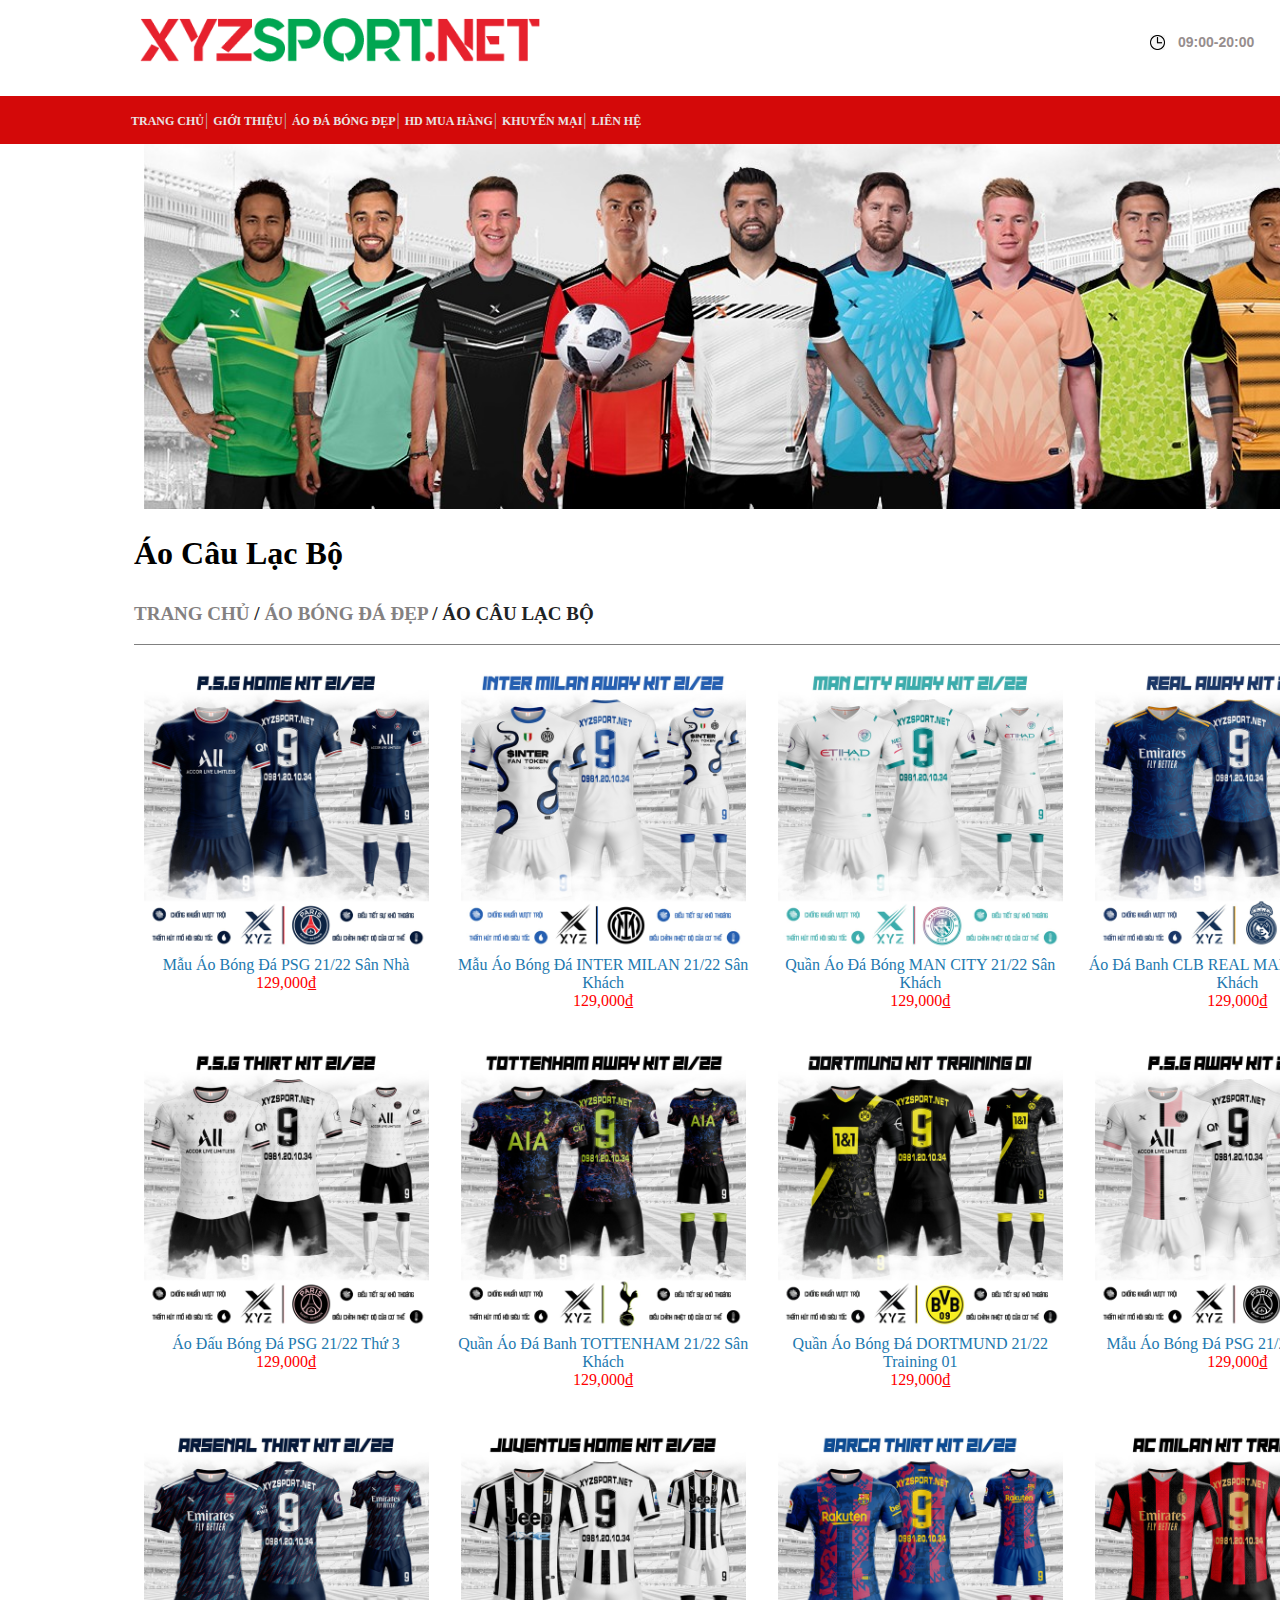
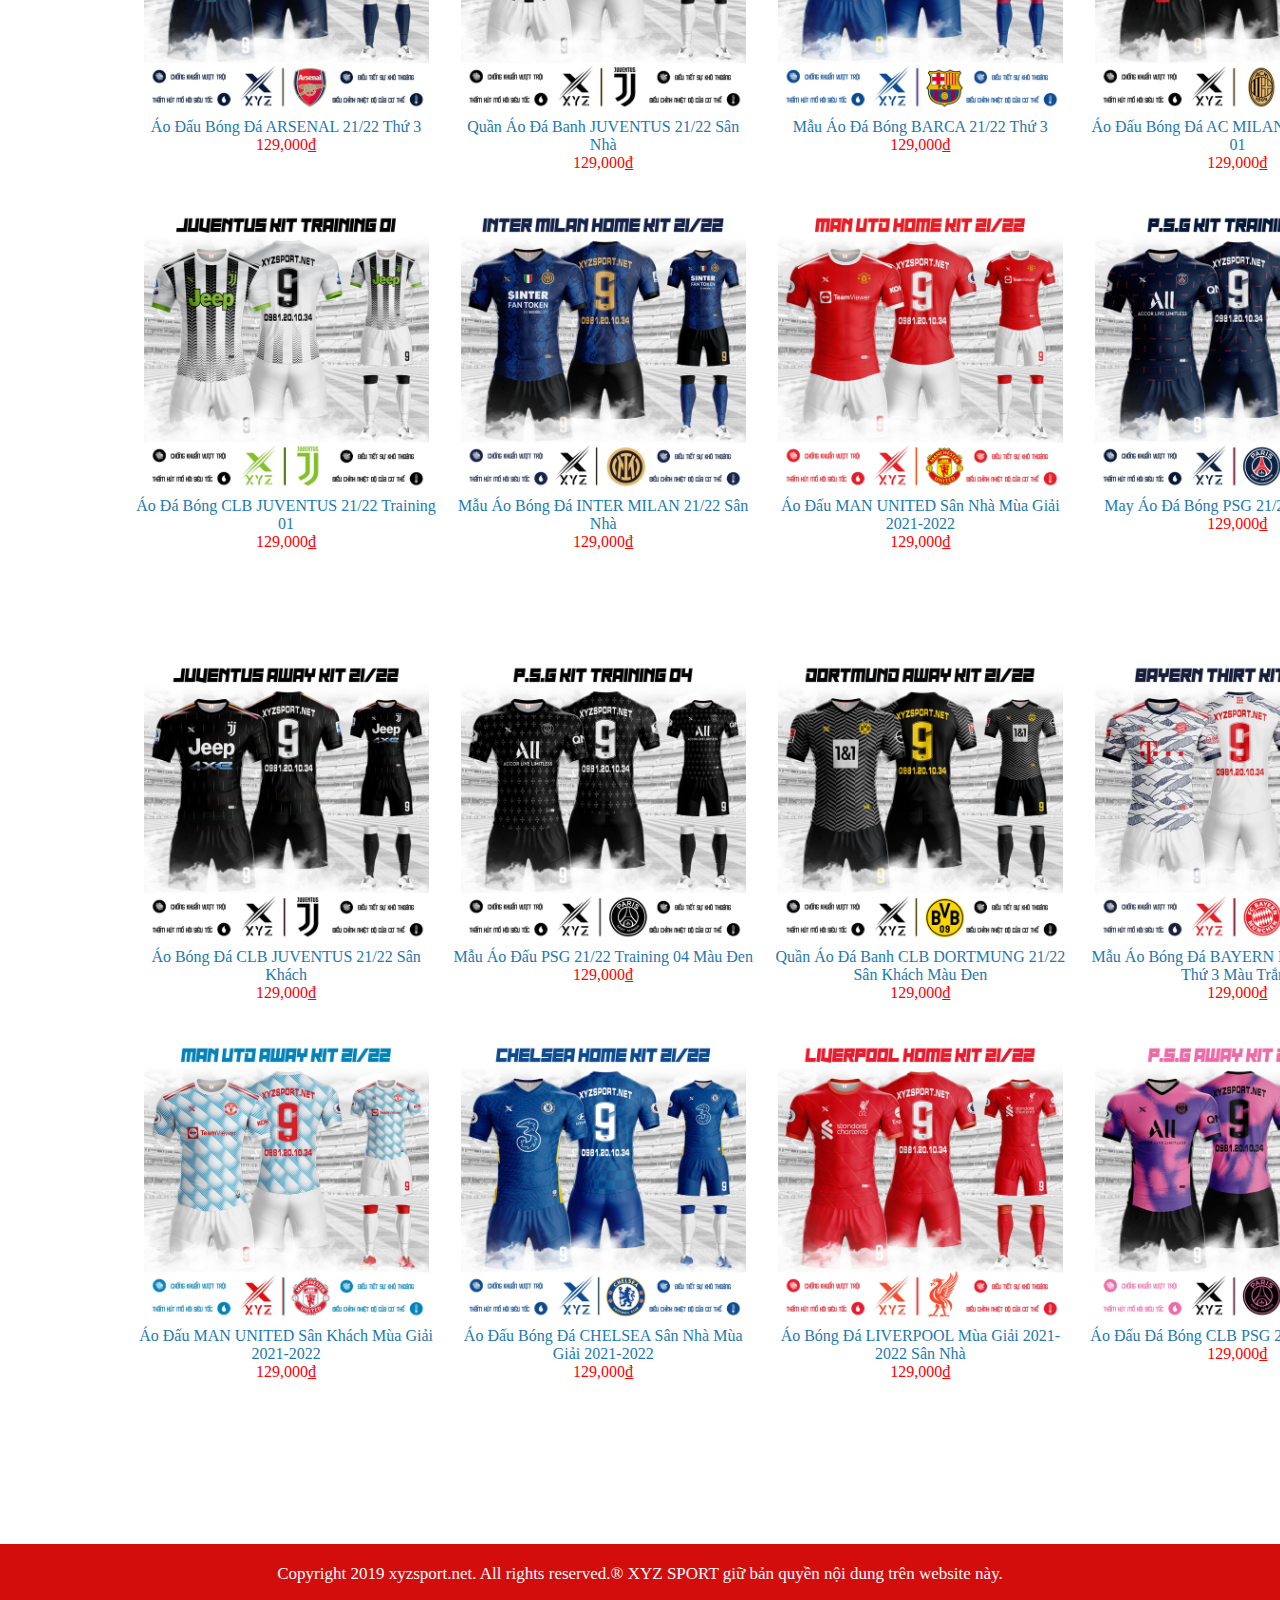
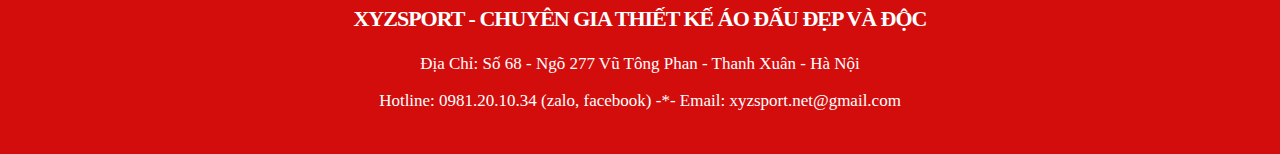
<file: index/index4.html>
<!DOCTYPE html>
<html lang="en">

<head>
    <meta charset="UTF-8">
    <title>XYZ SPORT</title>
    <link rel="stylesheet" href="../css/style1.css">
</head>

<body>
    <header>
        <div>
            <img src="../images/Logo-BannerTop3.png" alt="">
            <div class="hotline">
                
                <a href="">
                    <div class=hotline4>09:00-20:00 </div>
                </a>
                <a href="">
                    <div class=hotline5>0999.99.99.99 </div>
                </a>
            </div>
        </div>
    </header>

    <nav>
        <div class="menu">
            <ul>
                <li><a href="index.html">TRANG CHỦ</a></li>|
                <li><a href="index1.html">GIỚI THIỆU</a></li>|
                <li><a href="index2.html">ÁO ĐÁ BÓNG ĐẸP</a>
                    <ul>
                        <li><a href="index3.html">ÁO KHÔNG LOGO</a></li>
                        <li><a href="index4.html">ÁO CÂU LẠI BỘ</a></li>
                        <li><a href="index5.html">ÁO ĐỘI TUYỂN</a></li>
                    </ul>
                </li>|
                <li><a href="index6.html">HD MUA HÀNG</a></li>|
                <li><a href="index7.html">KHUYẾN MẠI</a></li>|

                <li><a href="index8.html">LIÊN HỆ</a></li>
            </ul>
        </div>
    </nav>
    <article>
        <div class="khunglon">
            <div class="anhchinh">
                <img src="../images/hinh1.jpg" alt="">
            </div>
            <div class="khung">
                <div class="noidungsp1">
                    <h1>Áo Câu Lạc Bộ</h1>
                    <h3> <a href="index.html"> TRANG CHỦ </a>/ <a href="index2.html">ÁO BÓNG ĐÁ ĐẸP</a>  / ÁO CÂU LẠC BỘ</h3>
                </div>
                <div class="sanpham">
                    <a href="">
                        <div class="anhsp1">
                            <div class="anh">
                                <img src="../imgtrangcon2/1.jpg" alt="">
                            </div>
                            <div class="tensp">
                                <div>Mẫu Áo Bóng Đá PSG 21/22 Sân Nhà</div>
                                129,000₫
                            </div>
                        </div>
                    </a>
                    <a href="">
                        <div class="anhsp1">
                            <div class="anh">
                                <img src="../imgtrangcon2/2.jpg" alt="">
                            </div>
                            <div class="tensp">
                                <div>Mẫu Áo Bóng Đá INTER MILAN 21/22 Sân Khách
                                </div>
                                129,000₫
                            </div>
                        </div>
                    </a>
                    <a href="">
                        <div class="anhsp1">
                            <div class="anh">
                                <img src="../imgtrangcon2/3.jpg" alt="">
                            </div>
                            <div class="tensp">
                                <div>Quần Áo Đá Bóng MAN CITY 21/22 Sân Khách
                                </div>
                                129,000₫
                            </div>
                        </div>
                    </a>
                    <a href="">
                        <div class="anhsp1">
                            <div class="anh">
                                <img src="../imgtrangcon2/4.jpg" alt="">
                            </div>
                            <div class="tensp">
                                <div>Áo Đá Banh CLB REAL MADRID 21/22 Sân Khách</div>
                                129,000₫
                            </div>
                        </div>
                    </a>
                    <a href="">
                        <div class="anhsp1">
                            <div class="anh">
                                <img src="../imgtrangcon2/5.jpg" alt="">
                            </div>
                            <div class="tensp">
                                <div>Áo Đấu Bóng Đá PSG 21/22 Thứ 3</div>
                                129,000₫
                            </div>
                        </div>
                    </a>
                    <a href="">
                        <div class="anhsp1">
                            <div class="anh">
                                <img src="../imgtrangcon2/6.jpg" alt="">
                            </div>
                            <div class="tensp">
                                <div>Quần Áo Đá Banh TOTTENHAM 21/22 Sân Khách</div>
                                129,000₫
                            </div>
                        </div>
                    </a>
                    <a href="">
                        <div class="anhsp1">
                            <div class="anh">
                                <img src="../imgtrangcon2/7.jpg" alt="">
                            </div>
                            <div class="tensp">
                                <div>Quần Áo Bóng Đá DORTMUND 21/22 Training 01
                                </div>
                                129,000₫
                            </div>
                        </div>
                    </a>
                    <a href="">
                        <div class="anhsp1">
                            <div class="anh">
                                <img src="../imgtrangcon2/8.jpg" alt="">
                            </div>
                            <div class="tensp">
                                <div>Mẫu Áo Bóng Đá PSG 21/22 Sân Khách
                                </div>
                                129,000₫
                            </div>
                        </div>
                    </a>
                </div>
            </div>
            <div class="khung">

                <div class="sanpham">
                    <a href="">
                        <div class="anhsp1">
                            <div class="anh">
                                <img src="../imgtrangcon2/9.jpg" alt="">
                            </div>
                            <div class="tensp">
                                <div>Áo Đấu Bóng Đá ARSENAL 21/22 Thứ 3</div>
                                129,000₫
                            </div>
                        </div>
                    </a>
                    <a href="">
                        <div class="anhsp1">
                            <div class="anh">
                                <img src="../imgtrangcon2/10.jpg" alt="">
                            </div>
                            <div class="tensp">
                                <div>Quần Áo Đá Banh JUVENTUS 21/22 Sân Nhà
                                </div>
                                129,000₫
                            </div>
                        </div>
                    </a>
                    <a href="">
                        <div class="anhsp1">
                            <div class="anh">
                                <img src="../imgtrangcon2/11.jpg" alt="">
                            </div>
                            <div class="tensp">
                                <div>Mẫu Áo Đá Bóng BARCA 21/22 Thứ 3
                                </div>
                                129,000₫
                            </div>
                        </div>
                    </a>
                    <a href="">
                        <div class="anhsp1">
                            <div class="anh">
                                <img src="../imgtrangcon2/12.jpg" alt="">
                            </div>
                            <div class="tensp">
                                <div>Áo Đấu Bóng Đá AC MILAN 21/22 Training 01</div>
                                129,000₫
                            </div>
                        </div>
                    </a>
                    <a href="">
                        <div class="anhsp1">
                            <div class="anh">
                                <img src="../imgtrangcon2/13.jpg" alt="">
                            </div>
                            <div class="tensp">
                                <div>Áo Đá Bóng CLB JUVENTUS 21/22 Training 01
                                </div>
                                129,000₫
                            </div>
                        </div>
                    </a>
                    <a href="">
                        <div class="anhsp1">
                            <div class="anh">
                                <img src="../imgtrangcon2/14.jpg" alt="">
                            </div>
                            <div class="tensp">
                                <div>Mẫu Áo Bóng Đá INTER MILAN 21/22 Sân Nhà

                                </div>
                                129,000₫
                            </div>
                        </div>
                    </a>
                    <a href="">
                        <div class="anhsp1">
                            <div class="anh">
                                <img src="../imgtrangcon2/15.jpg" alt="">
                            </div>
                            <div class="tensp">
                                <div>Áo Đấu MAN UNITED Sân Nhà Mùa Giải 2021-2022

                                </div>
                                129,000₫
                            </div>
                        </div>
                    </a>
                    <a href="">
                        <div class="anhsp1">
                            <div class="anh">
                                <img src="../imgtrangcon2/16.jpg" alt="">
                            </div>
                            <div class="tensp">
                                <div>May Áo Đá Bóng PSG 21/22 Training 05

                                </div>
                                129,000₫
                            </div>
                        </div>
                    </a>
                </div>
                <div class="sanpham">
                    <a href="">
                    <div class="anhsp1">
                        <div class="anh">
                            <img src="../imgtrangcon2/17.jpg" alt="">
                        </div>
                        <div class="tensp">
                            <div>Áo Bóng Đá CLB JUVENTUS 21/22 Sân Khách</div>
                            129,000₫
                        </div>
                    </div>
                </a>
                <a href="">
                    <div class="anhsp1">
                        <div class="anh">
                            <img src="../imgtrangcon2/18.jpg" alt="">
                        </div>
                        <div class="tensp">
                            <div>Mẫu Áo Đấu PSG 21/22 Training 04 Màu Đen
                            </div>
                            129,000₫
                        </div>
                    </div>
                </a>
                <a href="">
                    <div class="anhsp1">
                        <div class="anh">
                            <img src="../imgtrangcon2/19.jpg" alt="">
                        </div>
                        <div class="tensp">
                            <div>Quần Áo Đá Banh CLB DORTMUNG 21/22 Sân Khách Màu Đen
                            </div>
                            129,000₫
                        </div>
                    </div>
                </a>
                <a href="">
                    <div class="anhsp1">
                        <div class="anh">
                            <img src="../imgtrangcon2/20.jpg" alt="">
                        </div>
                        <div class="tensp">
                            <div>Mẫu Áo Bóng Đá BAYERN MUNICH 21/22 Thứ 3 Màu Trắng</div>
                            129,000₫
                        </div>
                    </div>
                </a>
                <a href="">
                    <div class="anhsp1">
                        <div class="anh">
                            <img src="../imgtrangcon2/21.jpg" alt="">
                        </div>
                        <div class="tensp">
                            <div>Áo Đấu MAN UNITED Sân Khách Mùa Giải 2021-2022
                            </div>
                            129,000₫
                        </div>
                    </div>
                </a>
                <a href="">
                    <div class="anhsp1">
                        <div class="anh">
                            <img src="../imgtrangcon2/22.jpg" alt="">
                        </div>
                        <div class="tensp">
                            <div>Áo Đấu Bóng Đá CHELSEA Sân Nhà Mùa Giải 2021-2022

                            </div>
                            129,000₫
                        </div>
                    </div>
                </a>
                <a href="">
                    <div class="anhsp1">
                        <div class="anh">
                            <img src="../imgtrangcon2/23.jpg" alt="">
                        </div>
                        <div class="tensp">
                            <div>Áo Bóng Đá LIVERPOOL Mùa Giải 2021-2022 Sân Nhà
                            </div>
                            129,000₫
                        </div>
                    </div>
                </a>
                <a href="">
                    <div class="anhsp1">
                        <div class="anh">
                            <img src="../imgtrangcon2/24.jpg" alt="">
                        </div>
                        <div class="tensp">
                            <div>Áo Đấu Đá Bóng CLB PSG 21/22 Sân Khách 

                            </div>
                            129,000₫
                        </div>
                    </div>
                </a>
                </div>
            </div>
        </div>
        </div>




    </article>
    <footer>
        <p class="kt1"> Copyright 2019 xyzsport.net. All rights reserved.® XYZ SPORT giữ bản quyền nội dung trên website
            này.</p>
        <p class="kt2"> XYZSPORT - CHUYÊN GIA THIẾT KẾ ÁO ĐẤU ĐẸP VÀ ĐỘC</p>
        <p class="kt3">Địa Chỉ: Số 68 - Ngõ 277 Vũ Tông Phan - Thanh Xuân - Hà Nội</p>
        <p class="kt4">Hotline: 0981.20.10.34 (zalo, facebook) -*- Email: xyzsport.net@gmail.com</p>
    </footer>
</body>

</html>
</file>
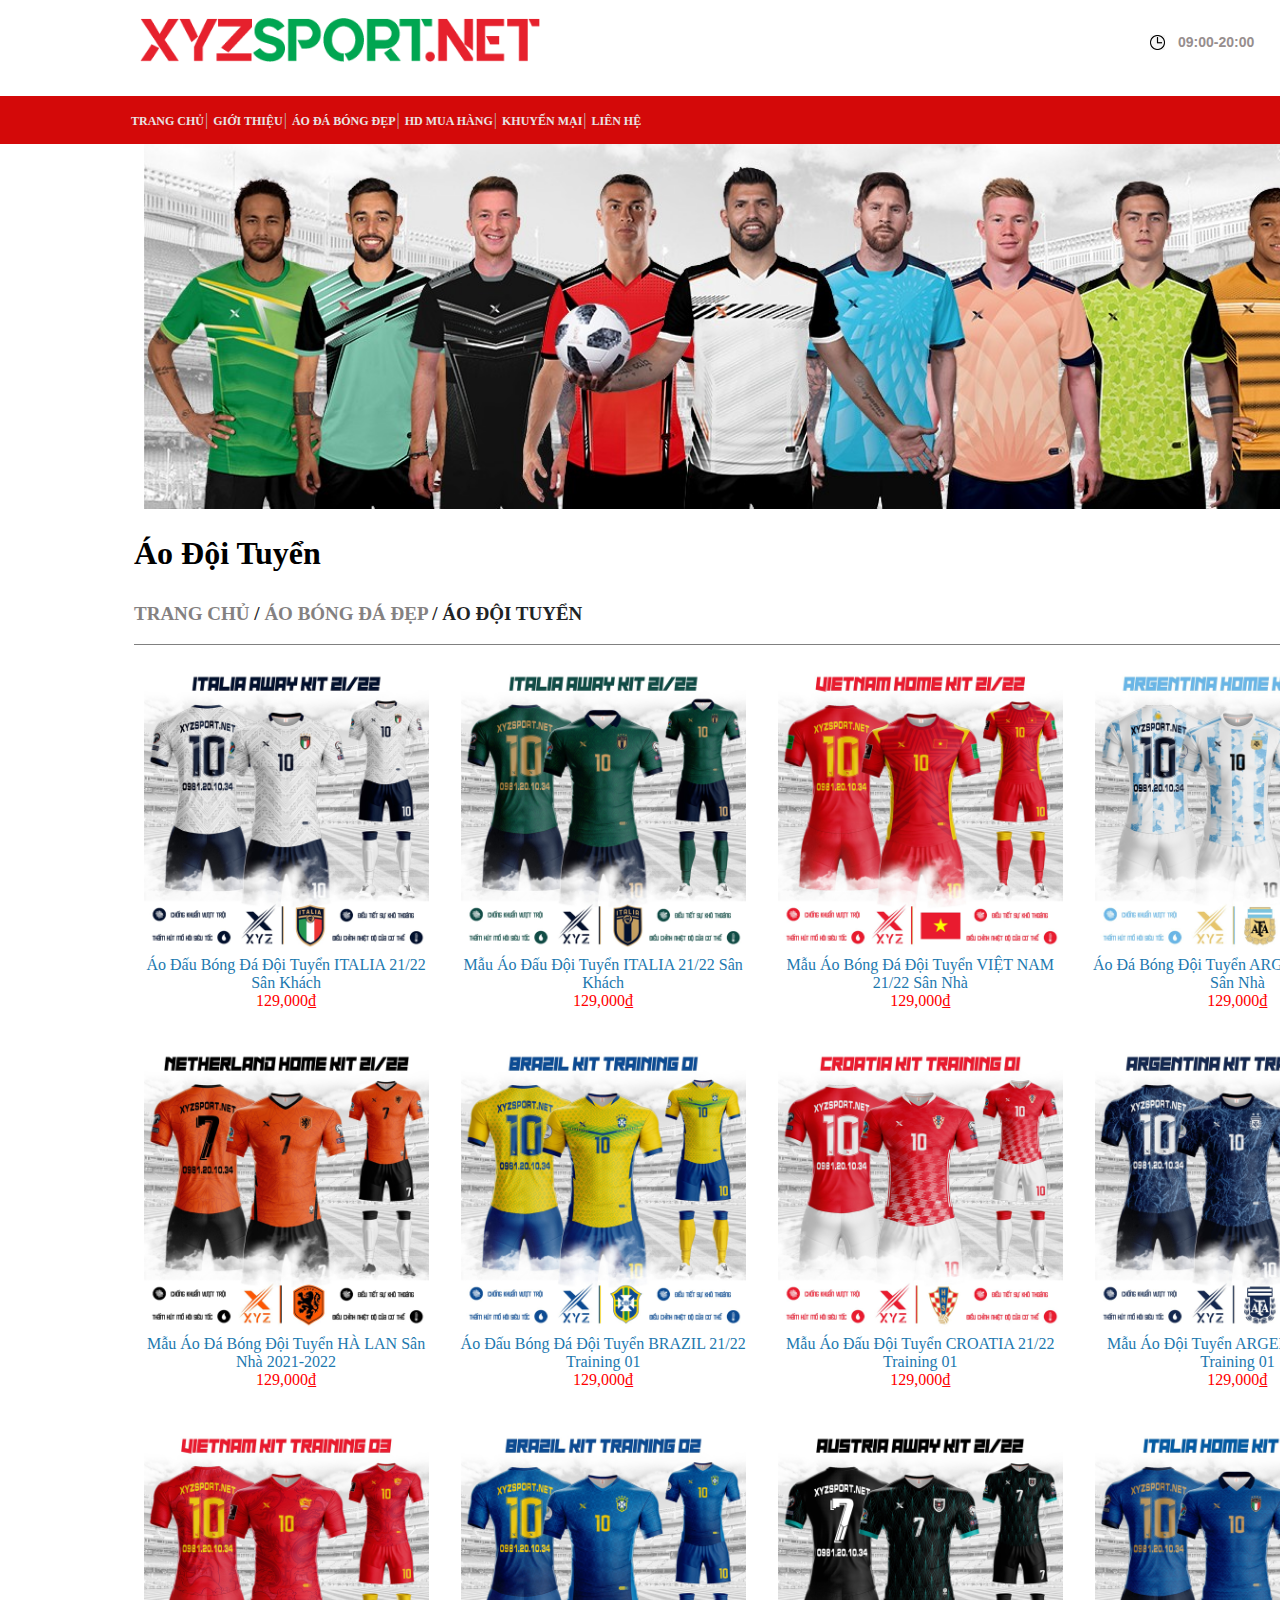
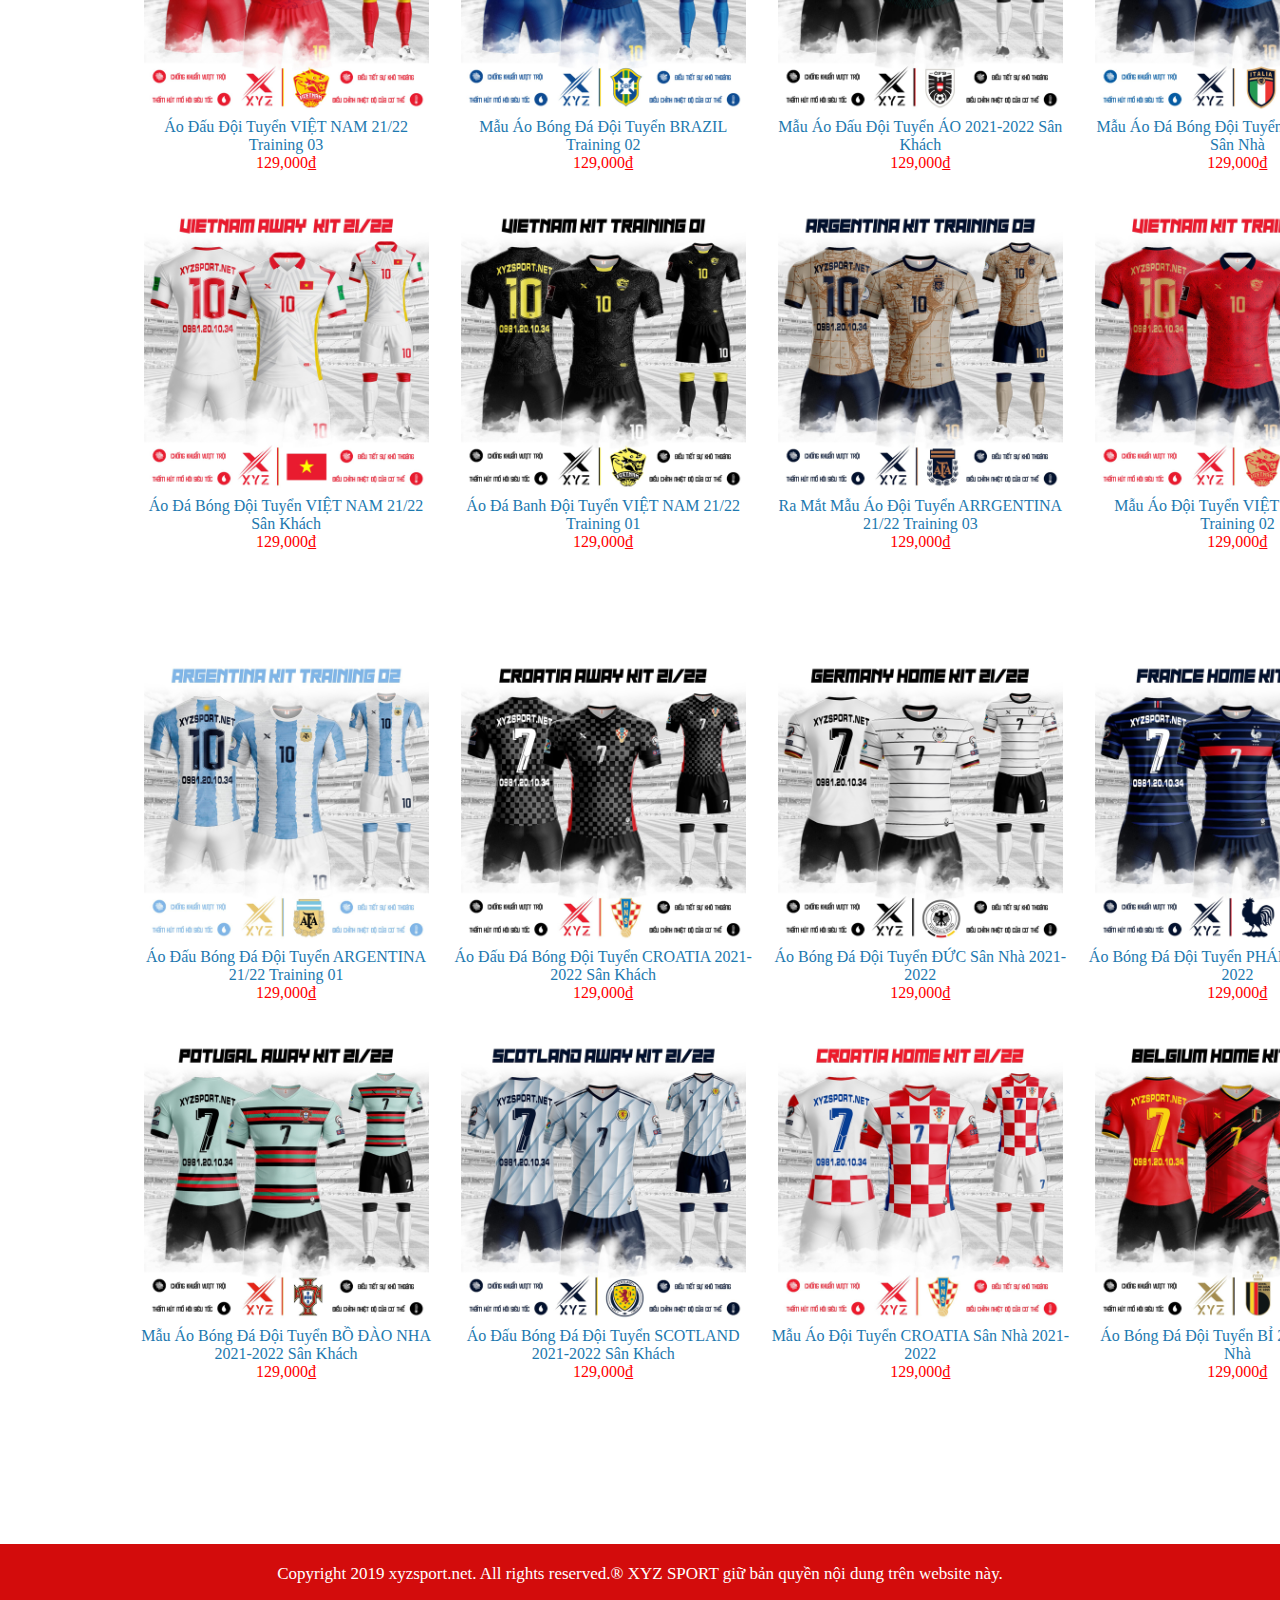
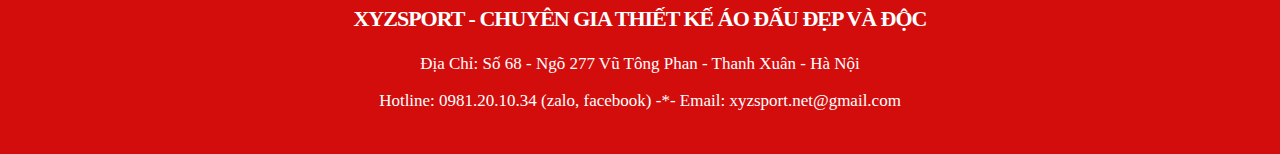
<file: index/index5.html>
<!DOCTYPE html>
<html lang="en">

<head>
    <meta charset="UTF-8">
    <title>XYZ SPORT</title>
    <link rel="stylesheet" href="../css/style1.css">
</head>

<body>
    <header>
        <div>
            <img src="../images/Logo-BannerTop3.png" alt="">
            <div class="hotline">
                
                <a href="">
                    <div class=hotline4>09:00-20:00 </div>
                </a>
                <a href="">
                    <div class=hotline5>0999.99.99.99 </div>
                </a>
            </div>
        </div>
    </header>

    <nav>
        <div class="menu">
            <ul>
                <li><a href="index.html">TRANG CHỦ</a></li>|
                <li><a href="index1.html">GIỚI THIỆU</a></li>|
                <li><a href="index2.html">ÁO ĐÁ BÓNG ĐẸP</a>
                    <ul>
                        <li><a href="index3.html">ÁO KHÔNG LOGO</a></li>
                        <li><a href="index4.html">ÁO CÂU LẠI BỘ</a></li>
                        <li><a href="index5.html">ÁO ĐỘI TUYỂN</a></li>
                    </ul>
                </li>|
                <li><a href="index6.html">HD MUA HÀNG</a></li>|
                <li><a href="index7.html">KHUYẾN MẠI</a></li>|

                <li><a href="index8.html">LIÊN HỆ</a></li>
            </ul>
        </div>
    </nav>
    <article>
        <div class="khunglon">
            <div class="anhchinh">
                <img src="../images/hinh1.jpg" alt="">
            </div>
            <div class="khung">
                <div class="noidungsp1">
                    <h1>Áo Đội Tuyển</h1>
                    <h3><a href="index.html"> TRANG CHỦ </a>/ <a href="index2.html">ÁO BÓNG ĐÁ ĐẸP</a> / ÁO ĐỘI TUYỂN</h3>
                </div>
                <div class="sanpham">
                    <a href="">
                        <div class="anhsp1">
                            <div class="anh">
                                <img src="../imgtrangcon3/1.jpg" alt="">
                            </div>
                            <div class="tensp">
                                <div>Áo Đấu Bóng Đá Đội Tuyển ITALIA 21/22 Sân Khách

                                </div>
                                129,000₫
                            </div>
                        </div>
                    </a>
                    <a href="">
                        <div class="anhsp1">
                            <div class="anh">
                                <img src="../imgtrangcon3/2.jpg" alt="">
                            </div>
                            <div class="tensp">
                                <div>Mẫu Áo Đấu Đội Tuyển ITALIA 21/22 Sân Khách
                                </div>
                                129,000₫
                            </div>
                        </div>
                    </a>
                    <a href="">
                        <div class="anhsp1">
                            <div class="anh">
                                <img src="../imgtrangcon3/3.jpg" alt="">
                            </div>
                            <div class="tensp">
                                <div>Mẫu Áo Bóng Đá Đội Tuyển VIỆT NAM 21/22 Sân Nhà
                                </div>
                                129,000₫
                            </div>
                        </div>
                    </a>
                    <a href="">
                        <div class="anhsp1">
                            <div class="anh">
                                <img src="../imgtrangcon3/4.jpg" alt="">
                            </div>
                            <div class="tensp">
                                <div>Áo Đá Bóng Đội Tuyển ARGENTINA 21/22 Sân Nhà</div>
                                129,000₫
                            </div>
                        </div>
                    </a>
                    <a href="">
                        <div class="anhsp1">
                            <div class="anh">
                                <img src="../imgtrangcon3/5.jpg" alt="">
                            </div>
                            <div class="tensp">
                                <div>Mẫu Áo Đá Bóng Đội Tuyển HÀ LAN Sân Nhà 2021-2022</div>
                                129,000₫
                            </div>
                        </div>
                    </a>
                    <a href="">
                        <div class="anhsp1">
                            <div class="anh">
                                <img src="../imgtrangcon3/6.jpg" alt="">
                            </div>
                            <div class="tensp">
                                <div>Áo Đấu Bóng Đá Đội Tuyển BRAZIL 21/22 Training 01</div>
                                129,000₫
                            </div>
                        </div>
                    </a>
                    <a href="">
                        <div class="anhsp1">
                            <div class="anh">
                                <img src="../imgtrangcon3/7.jpg" alt="">
                            </div>
                            <div class="tensp">
                                <div>Mẫu Áo Đấu Đội Tuyển CROATIA 21/22 Training 01
                                </div>
                                129,000₫
                            </div>
                        </div>
                    </a>
                    <a href="">
                        <div class="anhsp1">
                            <div class="anh">
                                <img src="../imgtrangcon3/8.jpg" alt="">
                            </div>
                            <div class="tensp">
                                <div>Mẫu Áo Đội Tuyển ARGENTINA 21/22 Training 01
                                </div>
                                129,000₫
                            </div>
                        </div>
                    </a>
                </div>
            </div>
            <div class="khung">

                <div class="sanpham">
                    <a href="">
                        <div class="anhsp1">
                            <div class="anh">
                                <img src="../imgtrangcon3/9.jpg" alt="">
                            </div>
                            <div class="tensp">
                                <div>Áo Đấu Đội Tuyển VIỆT NAM 21/22 Training 03</div>
                                129,000₫
                            </div>
                        </div>
                    </a>
                    <a href="">
                        <div class="anhsp1">
                            <div class="anh">
                                <img src="../imgtrangcon3/10.jpg" alt="">
                            </div>
                            <div class="tensp">
                                <div>Mẫu Áo Bóng Đá Đội Tuyển BRAZIL Training 02
                                </div>
                                129,000₫
                            </div>
                        </div>
                    </a>
                    <a href="">
                        <div class="anhsp1">
                            <div class="anh">
                                <img src="../imgtrangcon3/11.jpg" alt="">
                            </div>
                            <div class="tensp">
                                <div>Mẫu Áo Đấu Đội Tuyển ÁO 2021-2022 Sân Khách
                                </div>
                                129,000₫
                            </div>
                        </div>
                    </a>
                    <a href="">
                        <div class="anhsp1">
                            <div class="anh">
                                <img src="../imgtrangcon3/12.jpg" alt="">
                            </div>
                            <div class="tensp">
                                <div>Mẫu Áo Đá Bóng Đội Tuyển ITALIA 21/22 Sân Nhà</div>
                                129,000₫
                            </div>
                        </div>
                    </a>
                    <a href="">
                        <div class="anhsp1">
                            <div class="anh">
                                <img src="../imgtrangcon3/13.jpg" alt="">
                            </div>
                            <div class="tensp">
                                <div>Áo Đá Bóng Đội Tuyển VIỆT NAM 21/22 Sân Khách
                                </div>
                                129,000₫
                            </div>
                        </div>
                    </a>
                    <a href="">
                        <div class="anhsp1">
                            <div class="anh">
                                <img src="../imgtrangcon3/14.jpg" alt="">
                            </div>
                            <div class="tensp">
                                <div>Áo Đá Banh Đội Tuyển VIỆT NAM 21/22 Training 01

                                </div>
                                129,000₫
                            </div>
                        </div>
                    </a>
                    <a href="">
                        <div class="anhsp1">
                            <div class="anh">
                                <img src="../imgtrangcon3/15.jpg" alt="">
                            </div>
                            <div class="tensp">
                                <div>Ra Mắt Mẫu Áo Đội Tuyển ARRGENTINA 21/22 Training 03

                                </div>
                                129,000₫
                            </div>
                        </div>
                    </a>
                    <a href="">
                        <div class="anhsp1">
                            <div class="anh">
                                <img src="../imgtrangcon3/16.jpg" alt="">
                            </div>
                            <div class="tensp">
                                <div>Mẫu Áo Đội Tuyển VIỆT NAM 21/22 Training 02

                                </div>
                                129,000₫
                            </div>
                        </div>
                    </a>
                </div>
                <div class="sanpham">
                    <a href="">
                    <div class="anhsp1">
                        <div class="anh">
                            <img src="../imgtrangcon3/17.jpg" alt="">
                        </div>
                        <div class="tensp">
                            <div>Áo Đấu Bóng Đá Đội Tuyển ARGENTINA 21/22 Training 01</div>
                            129,000₫
                        </div>
                    </div>
                </a>
                <a href="">
                    <div class="anhsp1">
                        <div class="anh">
                            <img src="../imgtrangcon3/18.jpg" alt="">
                        </div>
                        <div class="tensp">
                            <div>Áo Đấu Đá Bóng Đội Tuyển CROATIA 2021-2022 Sân Khách
                            </div>
                            129,000₫
                        </div>
                    </div>
                </a>
                <a href="">
                    <div class="anhsp1">
                        <div class="anh">
                            <img src="../imgtrangcon3/19.jpg" alt="">
                        </div>
                        <div class="tensp">
                            <div>Áo Bóng Đá Đội Tuyển ĐỨC Sân Nhà 2021-2022
                            </div>
                            129,000₫
                        </div>
                    </div>
                </a>
                <a href="">
                    <div class="anhsp1">
                        <div class="anh">
                            <img src="../imgtrangcon3/20.jpg" alt="">
                        </div>
                        <div class="tensp">
                            <div>Áo Bóng Đá Đội Tuyển PHÁP Sân Nhà 2021-2022</div>
                            129,000₫
                        </div>
                    </div>
                </a>
                <a href="">
                    <div class="anhsp1">
                        <div class="anh">
                            <img src="../imgtrangcon3/21.jpg" alt="">
                        </div>
                        <div class="tensp">
                            <div>Mẫu Áo Bóng Đá Đội Tuyển BỒ ĐÀO NHA 2021-2022 Sân Khách
                            </div>
                            129,000₫
                        </div>
                    </div>
                </a>
                <a href="">
                    <div class="anhsp1">
                        <div class="anh">
                            <img src="../imgtrangcon3/22.jpg" alt="">
                        </div>
                        <div class="tensp">
                            <div>Áo Đấu Bóng Đá Đội Tuyển SCOTLAND 2021-2022 Sân Khách

                            </div>
                            129,000₫
                        </div>
                    </div>
                </a>
                <a href="">
                    <div class="anhsp1">
                        <div class="anh">
                            <img src="../imgtrangcon3/23.jpg" alt="">
                        </div>
                        <div class="tensp">
                            <div>Mẫu Áo Đội Tuyển CROATIA Sân Nhà 2021-2022
                            </div>
                            129,000₫
                        </div>
                    </div>
                </a>
                <a href="">
                    <div class="anhsp1">
                        <div class="anh">
                            <img src="../imgtrangcon3/24.jpg" alt="">
                        </div>
                        <div class="tensp">
                            <div>Áo Bóng Đá Đội Tuyển BỈ 2021-2022 Sân Nhà

                            </div>
                            129,000₫
                        </div>
                    </div>
                </a>
                </div>

            </div>

        </div>


    </article>
    <footer>
        <p class="kt1"> Copyright 2019 xyzsport.net. All rights reserved.® XYZ SPORT giữ bản quyền nội dung trên website
            này.</p>
        <p class="kt2"> XYZSPORT - CHUYÊN GIA THIẾT KẾ ÁO ĐẤU ĐẸP VÀ ĐỘC</p>
        <p class="kt3">Địa Chỉ: Số 68 - Ngõ 277 Vũ Tông Phan - Thanh Xuân - Hà Nội</p>
        <p class="kt4">Hotline: 0981.20.10.34 (zalo, facebook) -*- Email: xyzsport.net@gmail.com</p>
    </footer>
</body>

</html>
</file>
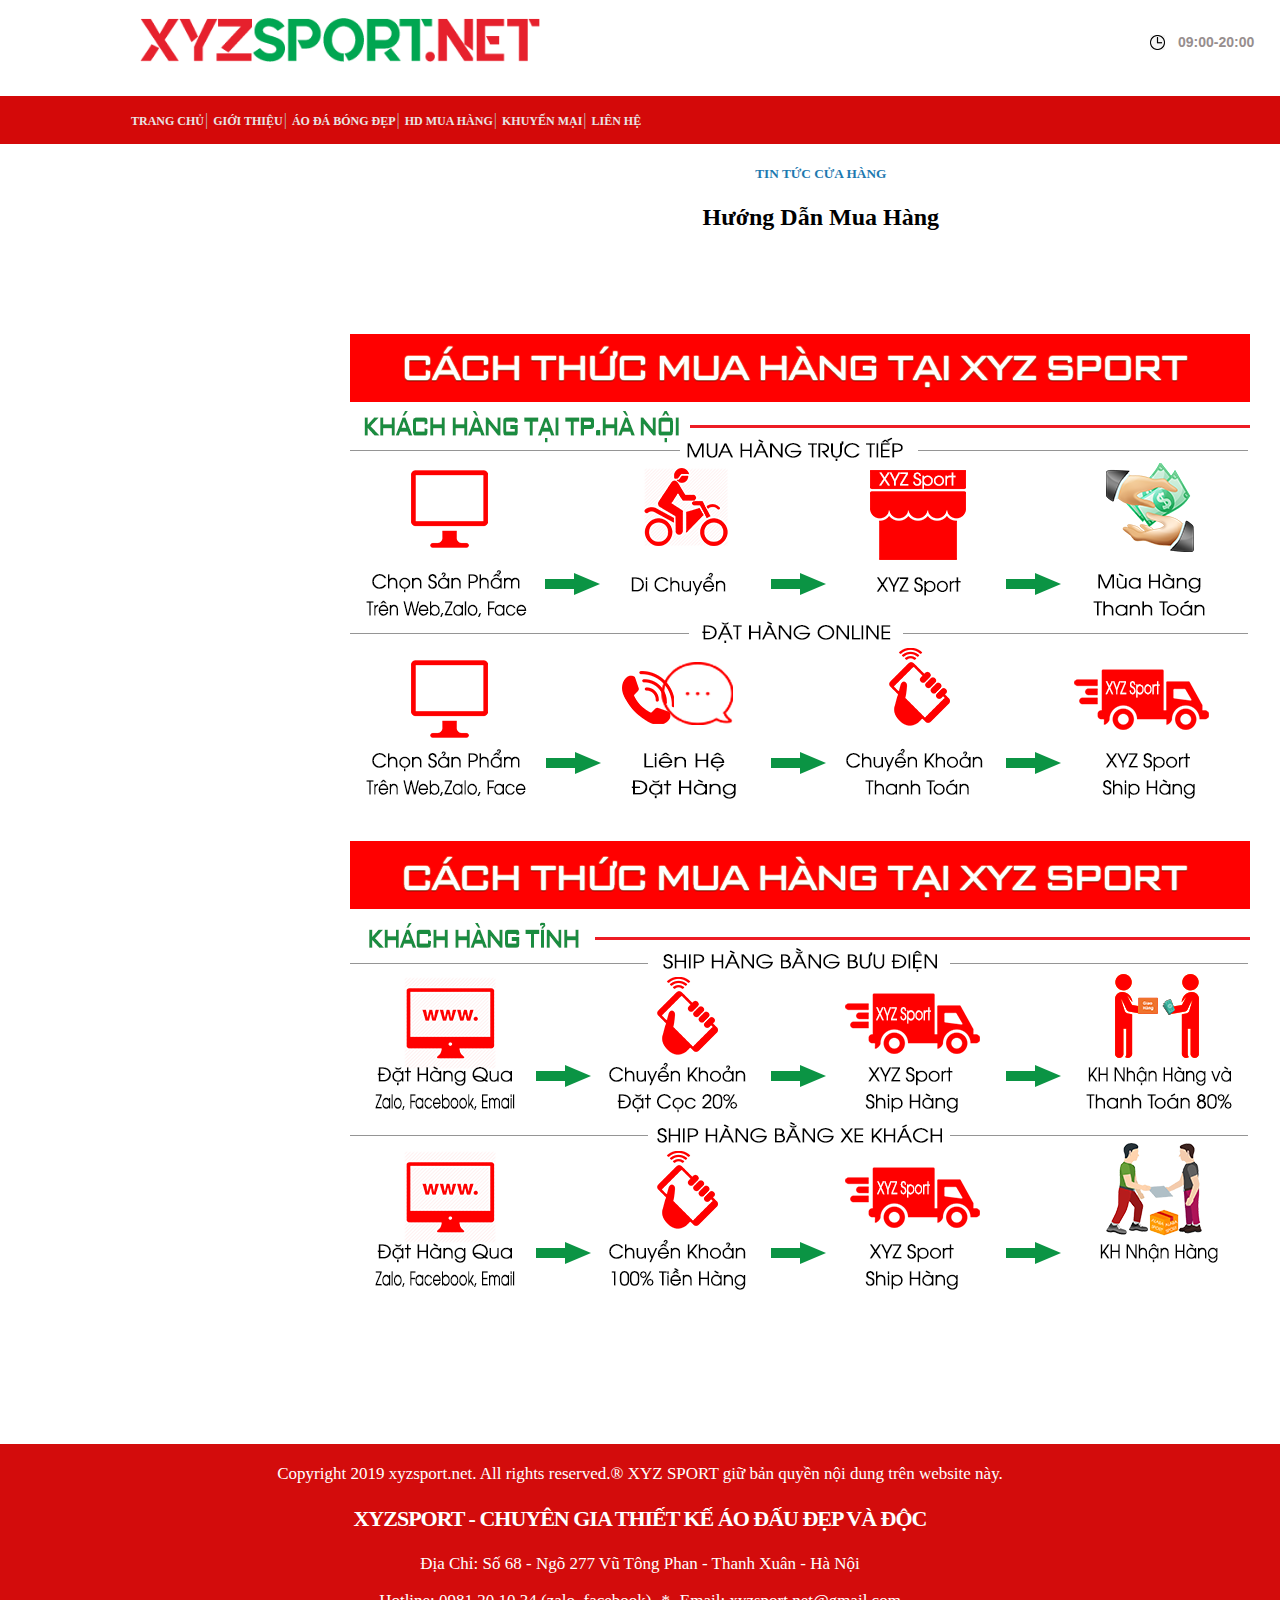
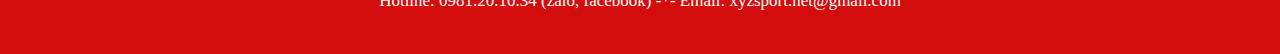
<file: index/index6.html>
<!DOCTYPE html>
<html lang="en">

<head>
    <meta charset="UTF-8">
    <title>XYZ SPORT</title>
    <link rel="stylesheet" href="../css/style4.css">
</head>

<body>
    <header>
        <div>
            <img src="../images/Logo-BannerTop3.png" alt="">
            <div class="hotline">
                
                <a href="">
                    <div class=hotline4>09:00-20:00 </div>
                </a>
                <a href="">
                    <div class=hotline5>0999.99.99.99 </div>
                </a>
            </div>
        </div>
    </header>

    <nav>
        <div class="menu">
            <ul>
                <li><a href="index.html">TRANG CHỦ</a></li>|
                <li><a href="index1.html">GIỚI THIỆU</a></li>|
                <li><a href="index2.html">ÁO ĐÁ BÓNG ĐẸP</a>
                    <ul>
                        <li><a href="index3.html">ÁO KHÔNG LOGO</a></li>
                        <li><a href="index4.html">ÁO CÂU LẠI BỘ</a></li>
                        <li><a href="index5.html">ÁO ĐỘI TUYỂN</a></li>
                    </ul>
                </li>|
                <li><a href="index6.html">HD MUA HÀNG</a></li>|
                <li><a href="index7.html">KHUYẾN MẠI</a></li>|

                <li><a href="index8.html">LIÊN HỆ</a></li>
            </ul>
        </div>
    </nav>
    <article>
        <div class="khung">
            <div class="noidungsp1">
                <h5>TIN TỨC CỬA HÀNG</h5>
                <h2>Hướng Dẫn Mua Hàng</h2>
            </div>
            
        </div>
        <div class="khunglon">
            <div class="anhchinh">
                
                
            </div>
            
        </div>
        <p class="ndmuahang">
            <img src="../imgtrangcon4/anh1.png" alt="">
        </p>
        <p class="ndmuahang2">
            <img src="../imgtrangcon4/anh2.png" alt="">
        </p>
        
    </article>
    
    <footer>
        <p class="kt1"> Copyright 2019 xyzsport.net. All rights reserved.® XYZ SPORT giữ bản quyền nội dung trên website
            này.</p>
        <p class="kt2"> XYZSPORT - CHUYÊN GIA THIẾT KẾ ÁO ĐẤU ĐẸP VÀ ĐỘC</p>
        <p class="kt3">Địa Chỉ: Số 68 - Ngõ 277 Vũ Tông Phan - Thanh Xuân - Hà Nội</p>
        <p class="kt4">Hotline: 0981.20.10.34 (zalo, facebook) -*- Email: xyzsport.net@gmail.com</p>
    </footer>
</body>

</html>
</file>
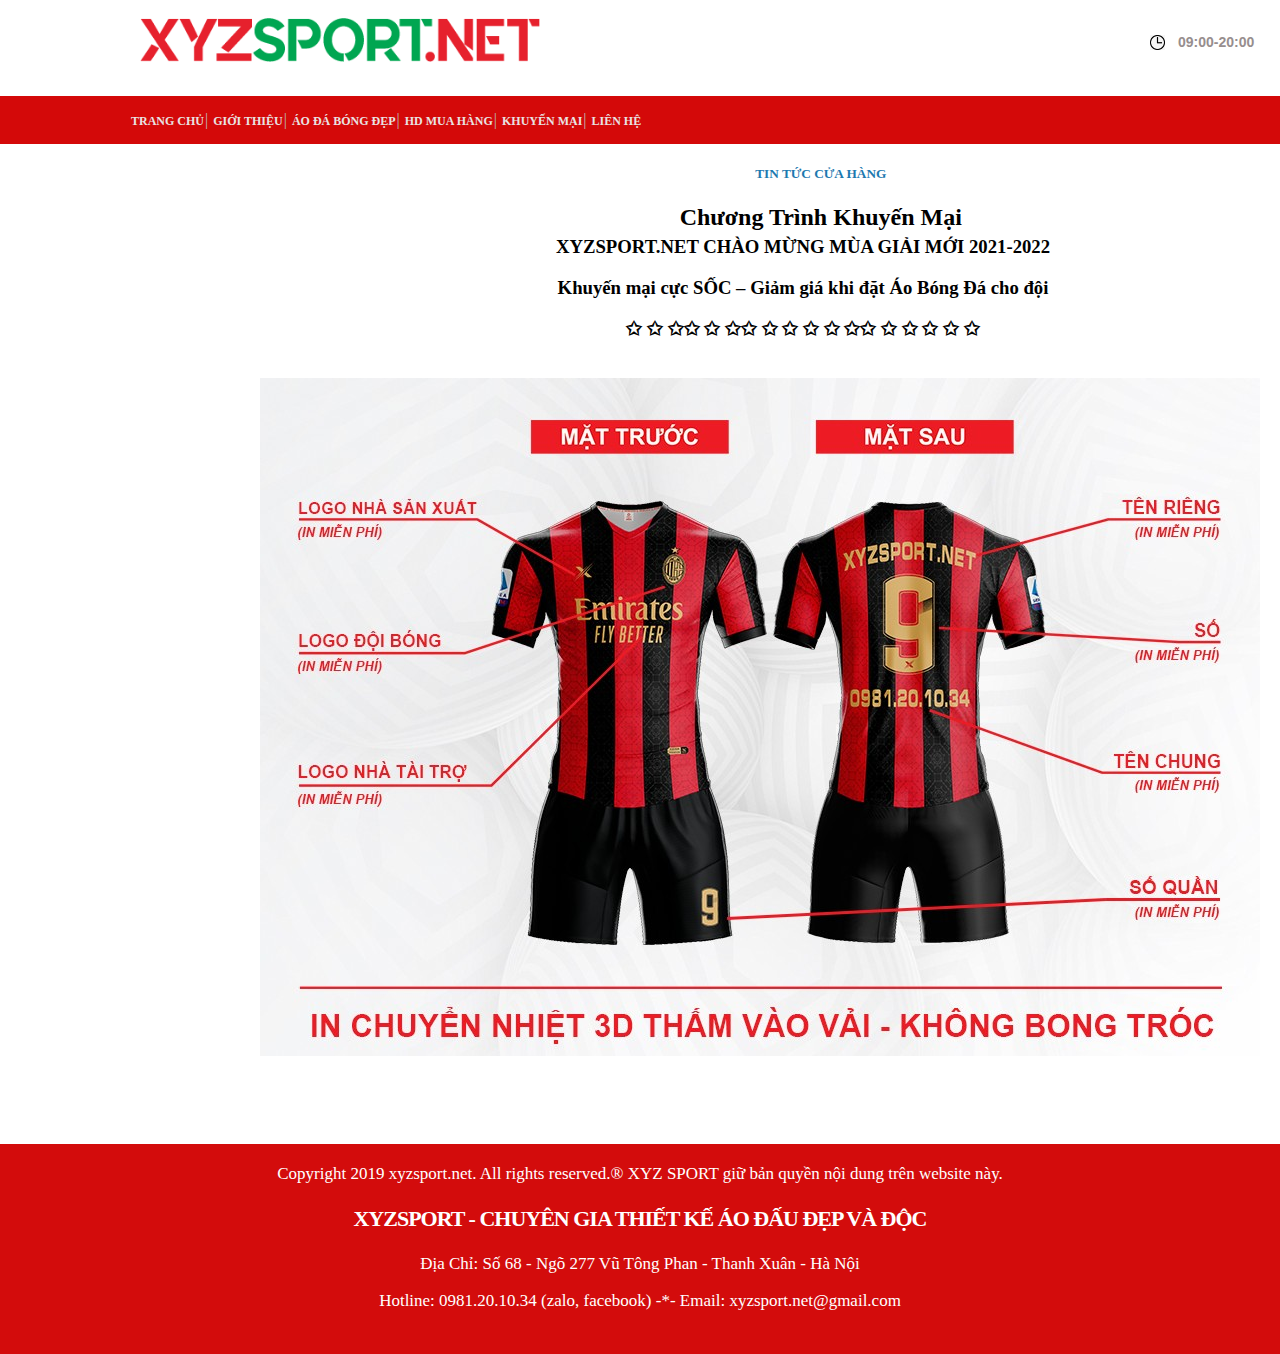
<file: index/index7.html>
<!DOCTYPE html>
<html lang="en">

<head>
    <meta charset="UTF-8">
    <title>XYZ SPORT</title>
    <link rel="stylesheet" href="../css/style5.css">
</head>

<body>
    <header>
        <div>
            <img src="../images/Logo-BannerTop3.png" alt="">
            <div class="hotline">
                
                <a href="">
                    <div class=hotline4>09:00-20:00 </div>
                </a>
                <a href="">
                    <div class=hotline5>0999.99.99.99 </div>
                </a>
            </div>
        </div>
    </header>

    <nav>
        <div class="menu">
            <ul>
                <li><a href="index.html">TRANG CHỦ</a></li>|
                <li><a href="index1.html">GIỚI THIỆU</a></li>|
                <li><a href="index2.html">ÁO ĐÁ BÓNG ĐẸP</a>
                    <ul>
                        <li><a href="index3.html">ÁO KHÔNG LOGO</a></li>
                        <li><a href="index4.html">ÁO CÂU LẠI BỘ</a></li>
                        <li><a href="index5.html">ÁO ĐỘI TUYỂN</a></li>
                    </ul>
                </li>|
                <li><a href="index6.html">HD MUA HÀNG</a></li>|
                <li><a href="index7.html">KHUYẾN MẠI</a></li>|

                <li><a href="index8.html">LIÊN HỆ</a></li>
            </ul>
        </div>
    </nav>
    <article>
        <div class="khung">
            <div class="noidungsp1">
                <h5>TIN TỨC CỬA HÀNG</h5>
                <h2>Chương Trình Khuyến Mại</h2>
            </div>
            <h3>XYZSPORT.NET CHÀO MỪNG MÙA GIẢI MỚI 2021-2022</h3>
               <h3> Khuyến mại cực SỐC – Giảm giá khi đặt Áo Bóng Đá cho đội</h3>
               <h3> ✩ ✩ ✩✩ ✩ ✩✩ ✩ ✩ ✩ ✩ ✩✩ ✩ ✩ ✩ ✩ ✩</h3>
        </div>
        <div class="khunglon">
            <div class="anh1">
            <img src="../imgtrangcon5/anh1.jpg" alt="">
        </div>
                
            </div>
            
        </div>
        
        
    </article>
    
    <footer>
        <p class="kt1"> Copyright 2019 xyzsport.net. All rights reserved.® XYZ SPORT giữ bản quyền nội dung trên website
            này.</p>
        <p class="kt2"> XYZSPORT - CHUYÊN GIA THIẾT KẾ ÁO ĐẤU ĐẸP VÀ ĐỘC</p>
        <p class="kt3">Địa Chỉ: Số 68 - Ngõ 277 Vũ Tông Phan - Thanh Xuân - Hà Nội</p>
        <p class="kt4">Hotline: 0981.20.10.34 (zalo, facebook) -*- Email: xyzsport.net@gmail.com</p>
    </footer>
</body>

</html>
</file>
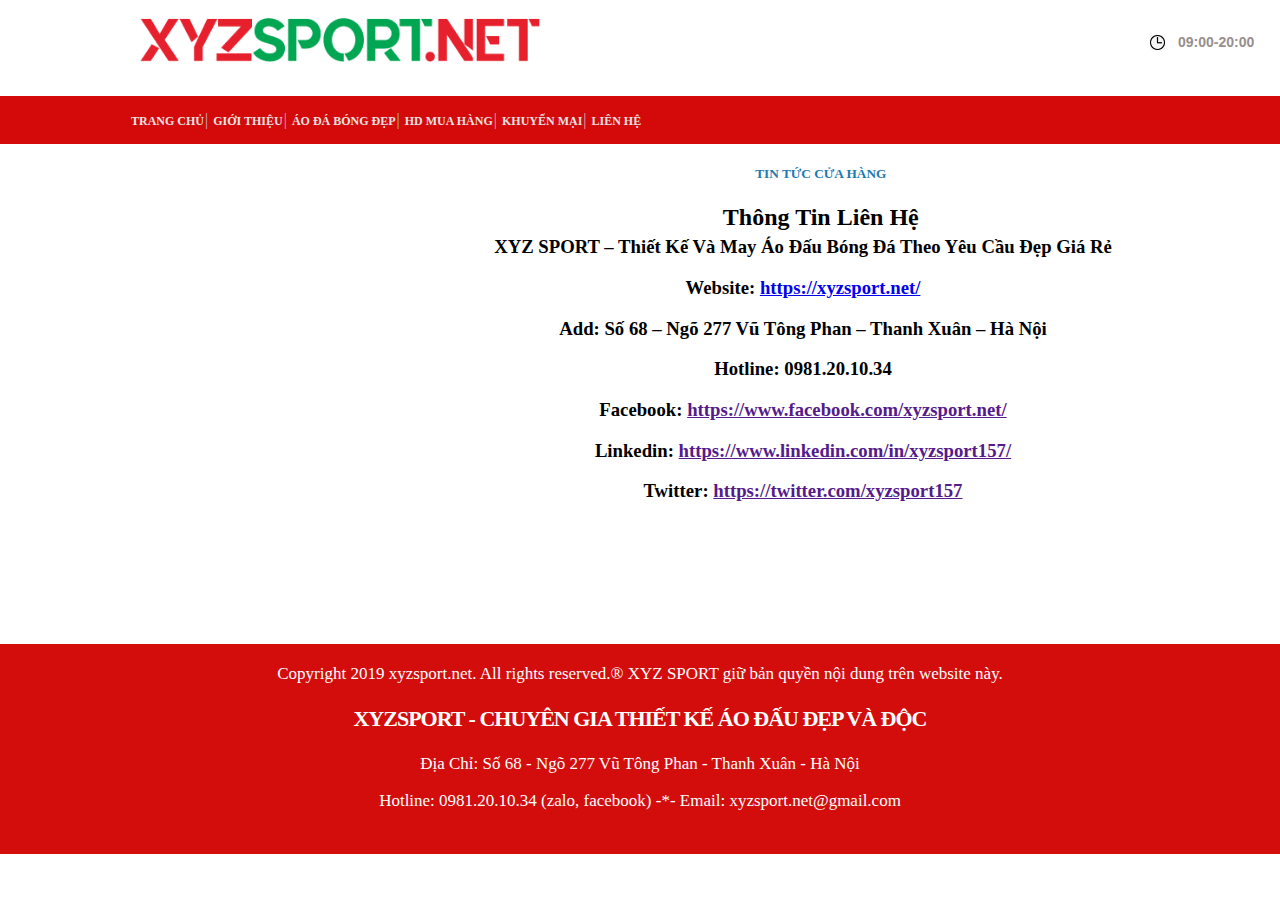
<file: index/index8.html>
<!DOCTYPE html>
<html lang="en">

<head>
    <meta charset="UTF-8">
    <title>XYZ SPORT</title>
    <link rel="stylesheet" href="../css/style6.css">
</head>

<body>
    <header>
        <div>
            <img src="../images/Logo-BannerTop3.png" alt="">
            <div class="hotline">
                
                <a href="">
                    <div class=hotline4>09:00-20:00 </div>
                </a>
                <a href="">
                    <div class=hotline5>0999.99.99.99 </div>
                </a>
            </div>
        </div>
    </header>

    <nav>
        <div class="menu">
            <ul>
                <li><a href="index.html">TRANG CHỦ</a></li>|
                <li><a href="index1.html">GIỚI THIỆU</a></li>|
                <li><a href="index2.html">ÁO ĐÁ BÓNG ĐẸP</a>
                    <ul>
                        <li><a href="index3.html">ÁO KHÔNG LOGO</a></li>
                        <li><a href="index4.html">ÁO CÂU LẠI BỘ</a></li>
                        <li><a href="index4.html">ÁO ĐỘI TUYỂN</a></li>
                    </ul>
                </li>|
                <li><a href="index6.html">HD MUA HÀNG</a></li>|
                <li><a href="index7.html">KHUYẾN MẠI</a></li>|

                <li><a href="index8.html">LIÊN HỆ</a></li>
            </ul>
        </div>
    </nav>
    <article>
        <div class="khung">
            <div class="noidungsp1">
                <h5>TIN TỨC CỬA HÀNG</h5>
                <h2>Thông Tin Liên Hệ</h2>
            </div>
            <h3>XYZ SPORT – Thiết Kế Và May Áo Đấu Bóng Đá Theo Yêu Cầu Đẹp Giá Rẻ</h3>
               <h3> Website: <a href="https://xyzsport.net/"> https://xyzsport.net/</a></h3>
               <h3> Add: Số 68 – Ngõ 277 Vũ Tông Phan – Thanh Xuân – Hà Nội</h3>
               <h3>Hotline: 0981.20.10.34</h3>
               <h3>Facebook: <a href=""> https://www.facebook.com/xyzsport.net/</a></h3>
               <h3>Linkedin: <a href=""> https://www.linkedin.com/in/xyzsport157/</a></h3>
               <h3>Twitter: <a href=""> https://twitter.com/xyzsport157</a></h3>
        </div>
        <div class="khunglon">
            
        </div>
                
            </div>
            
        </div>
        
        
    </article>
    
    <footer>
        <p class="kt1"> Copyright 2019 xyzsport.net. All rights reserved.® XYZ SPORT giữ bản quyền nội dung trên website
            này.</p>
        <p class="kt2"> XYZSPORT - CHUYÊN GIA THIẾT KẾ ÁO ĐẤU ĐẸP VÀ ĐỘC</p>
        <p class="kt3">Địa Chỉ: Số 68 - Ngõ 277 Vũ Tông Phan - Thanh Xuân - Hà Nội</p>
        <p class="kt4">Hotline: 0981.20.10.34 (zalo, facebook) -*- Email: xyzsport.net@gmail.com</p>
    </footer>
</body>

</html>
</file>
<file: css/style.css>
body{
    padding: 0px;
    margin: 0px;
}
header{
    height: 80px;

}
header>div>img{
    width: 400px;
    margin-top: 18px;
    margin-left: 140px;
}
.hotline{
    font-family: Helvetica;
    font-weight: 550;
    color: gray;

}

.hotline3{
    position: absolute;
    top: 32px;
    right: 357px;
}

.hotline4{
    display: block;
    line-height: 25px;
    padding-left: 28px;
    background: url("../images/time.jpg") no-repeat left center;
    background-size: 15px;
    position: absolute;
    top: 30px;
    left: 1150px;
    font-size: 14px;
    color: rgb(151, 142, 142);
    
}
.hotline5{
    display: block;
    line-height: 25px;
    padding-left: 28px;
    background: url("../images/iconhotline.png") no-repeat left center;
    background-size: 15px;
    position: absolute;
    top: 30px;
    left: 1280px;
    font-size: 14px;
    color: rgb(151, 142, 142);
}
nav{
    height: 48px;
    background: rgb(212, 9, 9);
    color: rgb(187, 182, 182);
}
.menu>ul{
    padding: 15px;
    margin-left: 115px;
    color: rgb(187, 182, 182);
}
.menu ul ul{
    position: absolute;
    display: none;
    padding: 0px;
    margin: 0px;
    list-style: none;
    border-radius: 3px;
    width: 300px;
    height: 200px;
    background-color: white;
    box-shadow: 0px 0px 1px white;
}
.menu>ul>li{
    display:inline-block;
    position:relative;

}
.menu>ul>li>a{
    display: block;
    text-decoration: none;
    font-weight: 550;
    margin: 1px;
    color: rgb(233, 227, 227);
    font-size: 12px;
    font-family: Verdana;
}
.menu>ul>li>a:hover{
    color: white;
}
.menu>ul>li:hover>ul{
    display: block;
}
.menu ul ul a{
    line-height:30px;
    color: gray;
    text-decoration:none;
    padding:0px 20px;
}
.menu ul ul a:hover{
    color: rgb(17, 16, 16);
}
.menu ul ul li:hover{
    background-color: rgb(211, 211, 211);
}

article{
    width: 1600px;
    height: 3000px;
    float: left;
}

.noidungsp1{
    width: 85%;
    height: 50px;
    margin-left: 139px;
    margin-bottom: 20px;
    
}
.noidungsp1>h3{
    color: rgb(29, 121, 175);
    font-size: 19px;
    border-bottom: 1px solid gray;
    height: 100%;
    line-height: 40px;

}
.anhchinh{
    width: 1520;
    height: 370px;
    text-align: center;
}
.anhchinh>img{
    width: 81%;

}
.khunglon{
    width: 95%;
    height: 100%;
    
}
.khung{
    
    width: 101%;
    height: 812px;
    margin-left: -5px;
}
.sanpham{

    width: 85%;
    height: 750px;
    margin-left: 124px;
    margin-bottom: 20px;
    text-align: center;
}

.sanpham>a>.anhsp1{
    width: 23%;
    margin-top: 1px;
    float: left;
    margin-left: 17px;
    margin-bottom: 35px;

}
.sanpham>a>.anhsp1>.a{
    box-shadow: 0 0 5px red;
    
}
.sanpham>a>.anhsp1>.anh>img{
    width: 95%;
}
.sanpham>a>.anhsp1>.tensp{
    color: red;
}
.sanpham>a>.anhsp1>.tensp>div{
    color:rgb(29, 121, 175);
}
.sanpham>a>.anhsp1>.tensp>div:hover{
    color:black;
}
footer{
    text-align: center;
    height: 210px;
    background-color: rgb(211, 12, 12);
    clear: both;
    color: white;
}
footer>.kt1{
    font-size: 17px;
    padding-top: 20px;
}
footer>.kt2{
    font-size: 22px;
    font-family: Verdana;
    font-weight: 550;
    letter-spacing: -1px;
}
footer>.kt3,.kt4{
    font-size: 17px;
}
</file>
<file: css/stylegioithieu.css>
body{
    padding: 0px;
    margin: 0px;
}
header{
    height: 80px;
    
}
header>div>img{
    width: 400px;
    margin-top: 18px;
    margin-left: 140px;
}
.hotline{
    font-family: Helvetica;
    font-weight: 550;
    color: gray;

}

.hotline3{
    position: absolute;
    top: 32px;
    right: 357px;
}

.hotline4{
    display: block;
    line-height: 25px;
    padding-left: 28px;
    background: url("../images/time.jpg") no-repeat left center;
    background-size: 15px;
    position: absolute;
    top: 30px;
    left: 1150px;
    font-size: 14px;
    color: rgb(151, 142, 142);
    
}
.hotline5{
    display: block;
    line-height: 25px;
    padding-left: 28px;
    background: url("../images/iconhotline.png") no-repeat left center;
    background-size: 15px;
    position: absolute;
    top: 30px;
    left: 1280px;
    font-size: 14px;
    color: rgb(151, 142, 142);
}
nav{
   
    height: 48px;
    background: rgb(212, 9, 9);
    color: rgb(187, 182, 182);
}
.menu>ul{
    padding: 15px;
    margin-left: 115px;
    color: rgb(187, 182, 182);
}
.menu ul ul{
    
    position: absolute;
    display: none;
    padding: 0px;
    margin: 0px;
    list-style: none;
    border-radius: 3px;
    width: 300px;
    height: 200px;
    background-color: white;
    box-shadow: 0px 0px 1px white;
}
.menu>ul>li{
    display:inline-block;
    position:relative;

}
.menu>ul>li>a{
    display: block;
    text-decoration: none;
    font-weight: 550;
    margin: 1px;
    color: rgb(233, 227, 227);
    font-size: 12px;
    font-family: Verdana;
}
.menu>ul>li>a:hover{
    color: white;
}
.menu>ul>li:hover>ul{
    display: block;
}
.menu ul ul a{
    line-height:30px;
    color: gray;
    text-decoration:none;
    padding:0px 20px;
}
.menu ul ul a:hover{
    color: rgb(17, 16, 16);
}
.menu ul ul li:hover{
    background-color: rgb(211, 211, 211);
}

article{
    width: 1600px;
    height: 900px;
    float: left;
    
}

.noidungsp1{
    width: 85%;
    height: 50px;
    margin-left: 139px;
    margin-bottom: 20px;
    
}
.noidungsp1>h3{
    color: rgb(29, 121, 175);
    font-size: 19px;
    border-bottom: 1px solid gray;
    height: 100%;
    line-height: 40px;

}
.anhchinh{

    width: 1520;
    height: 370px;
    text-align: center;
  
}
.anhchinh>img{
    width: 81%;
    
}
.khunglon{
    width: 95%;
    
    
}
.khunglon>p{
    width: 81%;
    height: 100px;
    
    margin-left: 148px;
}
.khung{
    
    width: 101%;
    height: 112px;
    margin-left: -5px;
}
.ndgt1{
    width: 100%;
    height: 2220px;
    font-size: 22px;
    width: 100%;
  
    float: left;
}
.sanpham{
    
    width: 85%;
    height: 750px;
    margin-left: 124px;
    margin-bottom: 20px;
    text-align: center;
}
.sanpham>.anhsp1{
    width: 23%;
    margin-top: 1px;
    float: left;
    margin-left: 17px;
    margin-bottom: 35px;

}
.sanpham>.anhsp1>.anh>img{
    width: 95%;
}
.sanpham>.anhsp1>.tensp{
    color: red;
}
.sanpham>.anhsp1>.tensp>div{
    color:rgb(29, 121, 175);
}
.sanpham>.anhsp1>.tensp>div:hover{
    color:black;
}
footer{
    
    text-align: center;
    height: 210px;
    background-color: rgb(211, 12, 12);
    clear: both;
    color: white;
}
footer>.kt1{
    font-size: 17px;
    padding-top: 20px;
}
footer>.kt2{
    font-size: 22px;
    font-family: Verdana;
    font-weight: 550;
    letter-spacing: -1px;
}
footer>.kt3,.kt4{
    font-size: 17px;
}
.noidungsp1>h5{
    text-align: center;
     color:rgb(29, 121, 175);
}
.noidungsp1>h2{
    text-align: center;
}
</file>
<file: css/aobongdadep.css>
body{
    padding: 0px;
    margin: 0px;
}
header{
    height: 80px;

}
header>div>img{
    width: 400px;
    margin-top: 18px;
    margin-left: 140px;
}
.hotline{
    font-family: Helvetica;
    font-weight: 550;
    color: gray;

}

.hotline3{
    position: absolute;
    top: 32px;
    right: 357px;
}

.hotline4{
    display: block;
    line-height: 25px;
    padding-left: 28px;
    background: url("../images/time.jpg") no-repeat left center;
    background-size: 15px;
    position: absolute;
    top: 30px;
    left: 1150px;
    font-size: 14px;
    color: rgb(151, 142, 142);
    
}
.hotline5{
    display: block;
    line-height: 25px;
    padding-left: 28px;
    background: url("../images/iconhotline.png") no-repeat left center;
    background-size: 15px;
    position: absolute;
    top: 30px;
    left: 1280px;
    font-size: 14px;
    color: rgb(151, 142, 142);
}
nav{
    height: 48px;
    background: rgb(212, 9, 9);
    color: rgb(187, 182, 182);
}
.menu>ul{
    padding: 15px;
    margin-left: 115px;
    color: rgb(187, 182, 182);
}
.menu ul ul{
    position: absolute;
    display: none;
    padding: 0px;
    margin: 0px;
    list-style: none;
    border-radius: 3px;
    width: 300px;
    height: 200px;
    background-color: white;
    box-shadow: 0px 0px 1px white;
}
.menu>ul>li{
    display:inline-block;
    position:relative;

}
.menu>ul>li>a{
    display: block;
    text-decoration: none;
    font-weight: 550;
    margin: 1px;
    color: rgb(233, 227, 227);
    font-size: 12px;
    font-family: Verdana;
}
.menu>ul>li>a:hover{
    color: white;
}
.menu>ul>li:hover>ul{
    display: block;
}
.noidungsp1>h3>a{
    text-decoration: none;
    color: rgb(132, 129, 129);

}
.noidungsp1>h3>a:hover{
    color: black;
}
.menu ul ul a{
    line-height:30px;
    color: gray;
    text-decoration:none;
    padding:0px 20px;
}
.menu ul ul a:hover{
    color: rgb(17, 16, 16);
}
.menu ul ul li:hover{
    background-color: rgb(211, 211, 211);
}

article{
    width: 1600px;
    height: 3000px;
    float: left;
}

.noidungsp1{
    width: 85%;
    height: 50px;
    margin-left: 139px;
    margin-bottom: 20px;
    
}
.noidungsp1>h3{
    color: rgb(30, 35, 37);
    font-size: 19px;
    border-bottom: 1px solid gray;
    height: 100%;
    line-height: 40px;
}
.anhchinh{
    width: 1520;
    height: 370px;
    text-align: center;
}
.anhchinh>img{
    width: 81%;

}
.khunglon{
    width: 95%;
    height: 100%;
    
}
.khung{
    
    width: 101%;
    height: 812px;
    margin-left: -5px;
}
.sanpham{

    width: 85%;
    height: 750px;
    margin-left: 124px;
    margin-bottom: 20px;
    margin-top: 80px;
    text-align: center;
}
.sanpham>a>.anhsp1{
    width: 23%;
    margin-top: 1px;
    float: left;
    margin-left: 17px;
    margin-bottom: 35px;

}
.sanpham>a>.anhsp1>.anh>img{
    width: 95%;
}
.sanpham>a>.anhsp1>.tensp{
    color: red;
}
.sanpham>a>.anhsp1>.tensp>div{
    color:rgb(29, 121, 175);
}
.sanpham>a>.anhsp1>.tensp>div:hover{
    color:black;
}
footer{
    text-align: center;
    height: 210px;
    background-color: rgb(211, 12, 12);
    clear: both;
    color: white;
}
footer>.kt1{
    font-size: 17px;
    padding-top: 20px;
}
footer>.kt2{
    font-size: 22px;
    font-family: Verdana;
    font-weight: 550;
    letter-spacing: -1px;
}
footer>.kt3,.kt4{
    font-size: 17px;
}
</file>
<file: css/style1.css>
body{
    padding: 0px;
    margin: 0px;
}
header{
    height: 80px;

}
header>div>img{
    width: 400px;
    margin-top: 18px;
    margin-left: 140px;
}
.hotline{
    font-family: Helvetica;
    font-weight: 550;
    color: gray;

}

.hotline3{
    position: absolute;
    top: 32px;
    right: 357px;
}

.hotline4{
    display: block;
    line-height: 25px;
    padding-left: 28px;
    background: url("../images/time.jpg") no-repeat left center;
    background-size: 15px;
    position: absolute;
    top: 30px;
    left: 1150px;
    font-size: 14px;
    color: rgb(151, 142, 142);
    
}
.hotline5{
    display: block;
    line-height: 25px;
    padding-left: 28px;
    background: url("../images/iconhotline.png") no-repeat left center;
    background-size: 15px;
    position: absolute;
    top: 30px;
    left: 1280px;
    font-size: 14px;
    color: rgb(151, 142, 142);
}
nav{
    height: 48px;
    background: rgb(212, 9, 9);
    color: rgb(187, 182, 182);
}
.menu>ul{
    padding: 15px;
    margin-left: 115px;
    color: rgb(187, 182, 182);
}
.menu ul ul{
    position: absolute;
    display: none;
    padding: 0px;
    margin: 0px;
    list-style: none;
    border-radius: 3px;
    width: 300px;
    height: 200px;
    background-color: white;
    box-shadow: 0px 0px 1px white;
}
.menu>ul>li{
    display:inline-block;
    position:relative;

}
.menu>ul>li>a{
    display: block;
    text-decoration: none;
    font-weight: 550;
    margin: 1px;
    color: rgb(233, 227, 227);
    font-size: 12px;
    font-family: Verdana;
}
.menu>ul>li>a:hover{
    color: white;
}
.menu>ul>li:hover>ul{
    display: block;
}
.noidungsp1>h3>a{
    text-decoration: none;
    color: rgb(132, 129, 129);

}
.noidungsp1>h3>a:hover{
    color: black;
}
.menu ul ul a{
    line-height:30px;
    color: gray;
    text-decoration:none;
    padding:0px 20px;
}
.menu ul ul a:hover{
    color: rgb(17, 16, 16);
}
.menu ul ul li:hover{
    background-color: rgb(211, 211, 211);
}

article{
    width: 1600px;
    height: 3000px;
    float: left;
}

.noidungsp1{
    width: 85%;
    height: 50px;
    margin-left: 139px;
    margin-bottom: 20px;
    
}
.noidungsp1>h3{
    color: rgb(30, 35, 37);
    font-size: 19px;
    border-bottom: 1px solid gray;
    height: 100%;
    line-height: 40px;
}
.anhchinh{
    width: 1520;
    height: 370px;
    text-align: center;
}
.anhchinh>img{
    width: 81%;

}
.khunglon{
    width: 95%;
    height: 100%;
    
}
.khung{
    
    width: 101%;
    height: 812px;
    margin-left: -5px;
}
.sanpham{

    width: 85%;
    height: 750px;
    margin-left: 124px;
    margin-bottom: 20px;
    margin-top: 80px;
    text-align: center;
}
.sanpham>a>.anhsp1{
    width: 23%;
    margin-top: 1px;
    float: left;
    margin-left: 17px;
    margin-bottom: 35px;

}
.sanpham>a>.anhsp1>.anh>img{
    width: 95%;
}
.sanpham>a>.anhsp1>.tensp{
    color: red;
}
.sanpham>a>.anhsp1>.tensp>div{
    color:rgb(29, 121, 175);
}
.sanpham>a>.anhsp1>.tensp>div:hover{
    color:black;
}
footer{
    text-align: center;
    height: 210px;
    background-color: rgb(211, 12, 12);
    clear: both;
    color: white;
}
footer>.kt1{
    font-size: 17px;
    padding-top: 20px;
}
footer>.kt2{
    font-size: 22px;
    font-family: Verdana;
    font-weight: 550;
    letter-spacing: -1px;
}
footer>.kt3,.kt4{
    font-size: 17px;
}
</file>
<file: css/style4.css>
body{
    padding: 0px;
    margin: 0px;
}
header{
    height: 80px;
    
}
header>div>img{
    width: 400px;
    margin-top: 18px;
    margin-left: 140px;
}
.hotline{
    font-family: Helvetica;
    font-weight: 550;
    color: gray;

}

.hotline3{
    position: absolute;
    top: 32px;
    right: 357px;
}

.hotline4{
    display: block;
    line-height: 25px;
    padding-left: 28px;
    background: url("../images/time.jpg") no-repeat left center;
    background-size: 15px;
    position: absolute;
    top: 30px;
    left: 1150px;
    font-size: 14px;
    color: rgb(151, 142, 142);
    
}
.hotline5{
    display: block;
    line-height: 25px;
    padding-left: 28px;
    background: url("../images/iconhotline.png") no-repeat left center;
    background-size: 15px;
    position: absolute;
    top: 30px;
    left: 1280px;
    font-size: 14px;
    color: rgb(151, 142, 142);
}
nav{
   
    height: 48px;
    background: rgb(212, 9, 9);
    color: rgb(187, 182, 182);
}
.menu>ul{
    padding: 15px;
    margin-left: 115px;
    color: rgb(187, 182, 182);
}
.menu ul ul{
    
    position: absolute;
    display: none;
    padding: 0px;
    margin: 0px;
    list-style: none;
    border-radius: 3px;
    width: 300px;
    height: 200px;
    background-color: white;
    box-shadow: 0px 0px 1px white;
}
.menu>ul>li{
    display:inline-block;
    position:relative;

}
.menu>ul>li>a{
    display: block;
    text-decoration: none;
    font-weight: 550;
    margin: 1px;
    color: rgb(233, 227, 227);
    font-size: 12px;
    font-family: Verdana;
}
.menu>ul>li>a:hover{
    color: white;
}
.menu>ul>li:hover>ul{
    display: block;
}
.menu ul ul a{
    line-height:30px;
    color: gray;
    text-decoration:none;
    padding:0px 20px;
}
.menu ul ul a:hover{
    color: rgb(17, 16, 16);
}
.menu ul ul li:hover{
    background-color: rgb(211, 211, 211);
}

article{
    width: 1600px;
    height: 1300px;
    float: left;
    
}

.noidungsp1{
    width: 85%;
    height: 50px;
    margin-left: 139px;
    margin-bottom: 20px;
    
}
.noidungsp1>h3{
    color: rgb(29, 121, 175);
    font-size: 19px;
    border-bottom: 1px solid gray;
    height: 100%;
    line-height: 40px;

}
.anhchinh{

    width: 1520;
    height: 40px;
    text-align: center;
  
}
.anhchinh>img{
    width: 81%;
    
}
.khunglon{
    width: 95%;
    
    
}
.khunglon>p{
    width: 81%;
    height: 100px;
    
    margin-left: 148px;
}
.khung{
    
    width: 101%;
    height: 112px;
    margin-left: -5px;
}
.ndgt1{
    width: 100%;
    height: 2220px;
    font-size: 22px;
    width: 100%;
  
    float: left;
}
.sanpham{
    
    width: 85%;
    height: 750px;
    margin-left: 124px;
    margin-bottom: 20px;
    text-align: center;
}
.sanpham>.anhsp1{
    width: 23%;
    margin-top: 1px;
    float: left;
    margin-left: 17px;
    margin-bottom: 35px;

}
.sanpham>.anhsp1>.anh>img{
    width: 95%;
}
.sanpham>.anhsp1>.tensp{
    color: red;
}
.sanpham>.anhsp1>.tensp>div{
    color:rgb(29, 121, 175);
}
.sanpham>.anhsp1>.tensp>div:hover{
    color:black;
}
footer{
    
    text-align: center;
    height: 210px;
    background-color: rgb(211, 12, 12);
    clear: both;
    color: white;
}
footer>.kt1{
    font-size: 17px;
    padding-top: 20px;
}
footer>.kt2{
    font-size: 22px;
    font-family: Verdana;
    font-weight: 550;
    letter-spacing: -1px;
}
footer>.kt3,.kt4{
    font-size: 17px;
}
.noidungsp1>h5{
    text-align: center;
     color:rgb(29, 121, 175);
}
.noidungsp1>h2{
    text-align: center;
}
.ndmuahang{
    color: brown;
    
}
.ndmuahang{
    text-align: center;
    width: 100%;
}
.ndmuahang2{
    text-align: center;
}
h3{
    text-align: center;
    
}
</file>
<file: css/style5.css>
body{
    padding: 0px;
    margin: 0px;
}
header{
    height: 80px;
    
}
header>div>img{
    width: 400px;
    margin-top: 18px;
    margin-left: 140px;
}
.hotline{
    font-family: Helvetica;
    font-weight: 550;
    color: gray;

}

.hotline3{
    position: absolute;
    top: 32px;
    right: 357px;
}

.hotline4{
    display: block;
    line-height: 25px;
    padding-left: 28px;
    background: url("../images/time.jpg") no-repeat left center;
    background-size: 15px;
    position: absolute;
    top: 30px;
    left: 1150px;
    font-size: 14px;
    color: rgb(151, 142, 142);
    
}
.hotline5{
    display: block;
    line-height: 25px;
    padding-left: 28px;
    background: url("../images/iconhotline.png") no-repeat left center;
    background-size: 15px;
    position: absolute;
    top: 30px;
    left: 1280px;
    font-size: 14px;
    color: rgb(151, 142, 142);
}
nav{
   
    height: 48px;
    background: rgb(212, 9, 9);
    color: rgb(187, 182, 182);
}
.menu>ul{
    padding: 15px;
    margin-left: 115px;
    color: rgb(187, 182, 182);
}
.menu ul ul{
    
    position: absolute;
    display: none;
    padding: 0px;
    margin: 0px;
    list-style: none;
    border-radius: 3px;
    width: 300px;
    height: 200px;
    background-color: white;
    box-shadow: 0px 0px 1px white;
}
.menu>ul>li{
    display:inline-block;
    position:relative;

}
.menu>ul>li>a{
    display: block;
    text-decoration: none;
    font-weight: 550;
    margin: 1px;
    color: rgb(233, 227, 227);
    font-size: 12px;
    font-family: Verdana;
}
.menu>ul>li>a:hover{
    color: white;
}
.menu>ul>li:hover>ul{
    display: block;
}
.menu ul ul a{
    line-height:30px;
    color: gray;
    text-decoration:none;
    padding:0px 20px;
}
.menu ul ul a:hover{
    color: rgb(17, 16, 16);
}
.menu ul ul li:hover{
    background-color: rgb(211, 211, 211);
}

article{
    width: 1600px;
    height: 1000px;
    float: left;
    
}

.noidungsp1{
    width: 85%;
    height: 50px;
    margin-left: 139px;
    margin-bottom: 20px;
    
}
.noidungsp1>h3{
    color: rgb(29, 121, 175);
    font-size: 19px;
    border-bottom: 1px solid gray;
    height: 100%;
    line-height: 40px;

}
.anhchinh{

    width: 1520;
    height: 40px;
    text-align: center;
  
}
.anhchinh>img{
    width: 81%;
    
}
.khunglon{
    width: 95%;
    
    
}
.khunglon>p{
    width: 81%;
    height: 100px;
    
    margin-left: 148px;
}
.khung{
    
    width: 101%;
    height: 212px;
    margin-left: -5px;

}
.ndgt1{
    width: 100%;
    height: 2220px;
    font-size: 22px;
    width: 100%;
  
    float: left;
}
.sanpham{
    
    width: 85%;
    height: 750px;
    margin-left: 124px;
    margin-bottom: 20px;
    text-align: center;
}
.sanpham>.anhsp1{
    width: 23%;
    margin-top: 1px;
    float: left;
    margin-left: 17px;
    margin-bottom: 35px;

}
.sanpham>.anhsp1>.anh>img{
    width: 95%;
}
.sanpham>.anhsp1>.tensp{
    color: red;
}
.sanpham>.anhsp1>.tensp>div{
    color:rgb(29, 121, 175);
}
.sanpham>.anhsp1>.tensp>div:hover{
    color:black;
}
footer{
    
    text-align: center;
    height: 210px;
    background-color: rgb(211, 12, 12);
    clear: both;
    color: white;
}
footer>.kt1{
    font-size: 17px;
    padding-top: 20px;
}
footer>.kt2{
    font-size: 22px;
    font-family: Verdana;
    font-weight: 550;
    letter-spacing: -1px;
}
footer>.kt3,.kt4{
    font-size: 17px;
}
.noidungsp1>h5{
    text-align: center;
     color:rgb(29, 121, 175);
}
.noidungsp1>h2{
    text-align: center;
}
.ndmuahang{
    color: brown;
    
}
.ndmuahang{
    text-align: center;
    width: 100%;
}
.ndmuahang2{
    text-align: center;
}
h3{
    text-align: center;
    
}
.anh1{
    text-align: center;
}
</file>
<file: css/style6.css>
body{
    padding: 0px;
    margin: 0px;
}
header{
    height: 80px;
    
}
header>div>img{
    width: 400px;
    margin-top: 18px;
    margin-left: 140px;
}
.hotline{
    font-family: Helvetica;
    font-weight: 550;
    color: gray;

}

.hotline3{
    position: absolute;
    top: 32px;
    right: 357px;
}

.hotline4{
    display: block;
    line-height: 25px;
    padding-left: 28px;
    background: url("../images/time.jpg") no-repeat left center;
    background-size: 15px;
    position: absolute;
    top: 30px;
    left: 1150px;
    font-size: 14px;
    color: rgb(151, 142, 142);
    
}
.hotline5{
    display: block;
    line-height: 25px;
    padding-left: 28px;
    background: url("../images/iconhotline.png") no-repeat left center;
    background-size: 15px;
    position: absolute;
    top: 30px;
    left: 1280px;
    font-size: 14px;
    color: rgb(151, 142, 142);
}
nav{
   
    height: 48px;
    background: rgb(212, 9, 9);
    color: rgb(187, 182, 182);
}
.menu>ul{
    padding: 15px;
    margin-left: 115px;
    color: rgb(187, 182, 182);
}
.menu ul ul{
    
    position: absolute;
    display: none;
    padding: 0px;
    margin: 0px;
    list-style: none;
    border-radius: 3px;
    width: 300px;
    height: 200px;
    background-color: white;
    box-shadow: 0px 0px 1px white;
}
.menu>ul>li{
    display:inline-block;
    position:relative;

}
.menu>ul>li>a{
    display: block;
    text-decoration: none;
    font-weight: 550;
    margin: 1px;
    color: rgb(233, 227, 227);
    font-size: 12px;
    font-family: Verdana;
}
.menu>ul>li>a:hover{
    color: white;
}
.menu>ul>li:hover>ul{
    display: block;
}
.menu ul ul a{
    line-height:30px;
    color: gray;
    text-decoration:none;
    padding:0px 20px;
}
.menu ul ul a:hover{
    color: rgb(17, 16, 16);
}
.menu ul ul li:hover{
    background-color: rgb(211, 211, 211);
}

article{
    width: 1600px;
    height: 500px;
    float: left;
    
}

.noidungsp1{
    width: 85%;
    height: 50px;
    margin-left: 139px;
    margin-bottom: 20px;
    
}
.noidungsp1>h3{
    color: rgb(29, 121, 175);
    font-size: 19px;
    border-bottom: 1px solid gray;
    height: 100%;
    line-height: 40px;

}
.anhchinh{

    width: 1520;
    height: 40px;
    text-align: center;
  
}
.anhchinh>img{
    width: 81%;
    
}
.khunglon{
    width: 95%;
    
    
}
.khunglon>p{
    width: 81%;
    height: 100px;
    
    margin-left: 148px;
}
.khung{
    
    width: 101%;
    height: 212px;
    margin-left: -5px;

}
.ndgt1{
    width: 100%;
    height: 2220px;
    font-size: 22px;
    width: 100%;
  
    float: left;
}
.sanpham{
    
    width: 85%;
    height: 750px;
    margin-left: 124px;
    margin-bottom: 20px;
    text-align: center;
}
.sanpham>.anhsp1{
    width: 23%;
    margin-top: 1px;
    float: left;
    margin-left: 17px;
    margin-bottom: 35px;

}
.sanpham>.anhsp1>.anh>img{
    width: 95%;
}
.sanpham>.anhsp1>.tensp{
    color: red;
}
.sanpham>.anhsp1>.tensp>div{
    color:rgb(29, 121, 175);
}
.sanpham>.anhsp1>.tensp>div:hover{
    color:black;
}
footer{
    
    text-align: center;
    height: 210px;
    background-color: rgb(211, 12, 12);
    clear: both;
    color: white;
}
footer>.kt1{
    font-size: 17px;
    padding-top: 20px;
}
footer>.kt2{
    font-size: 22px;
    font-family: Verdana;
    font-weight: 550;
    letter-spacing: -1px;
}
footer>.kt3,.kt4{
    font-size: 17px;
}
.noidungsp1>h5{
    text-align: center;
     color:rgb(29, 121, 175);
}
.noidungsp1>h2{
    text-align: center;
}
.ndmuahang{
    color: brown;
    
}
.ndmuahang{
    text-align: center;
    width: 100%;
}
.ndmuahang2{
    text-align: center;
}
h3{
    text-align: center;
        
}
.anh1{
    text-align: center;
}
</file>
